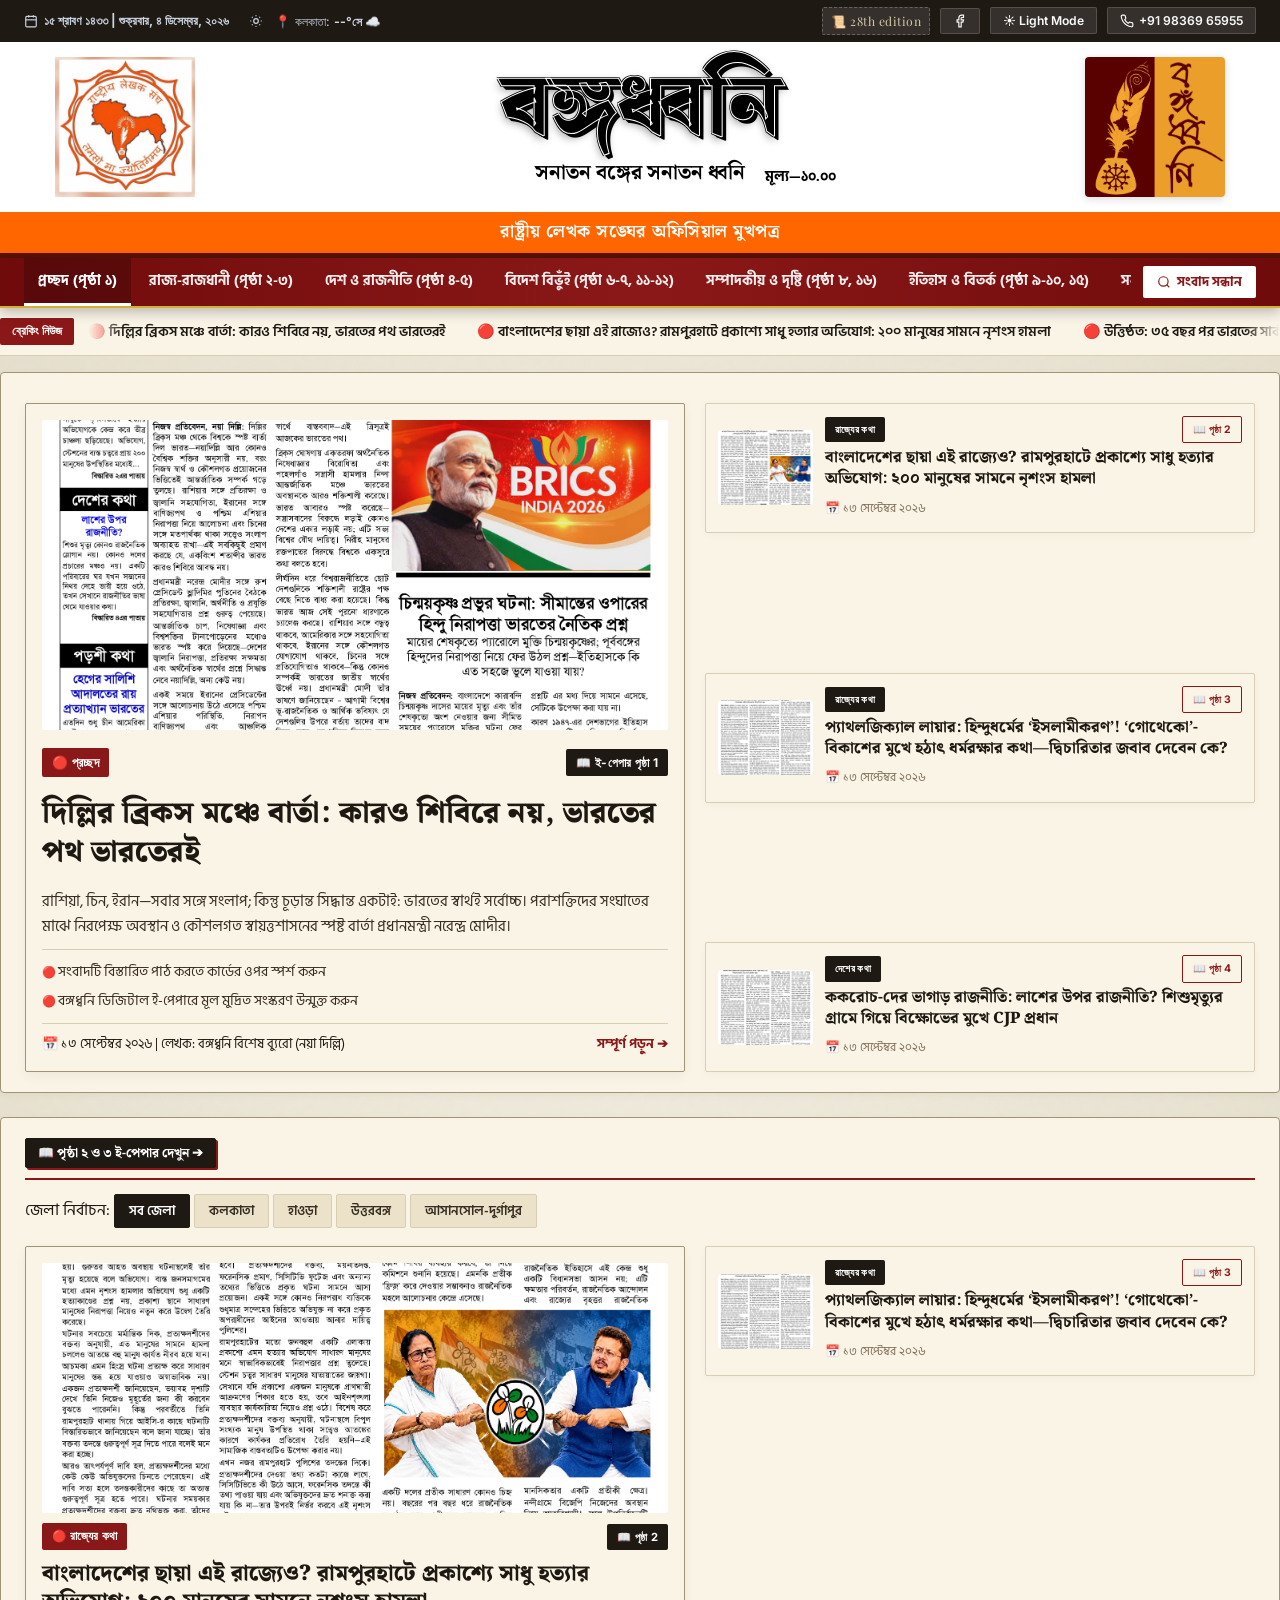
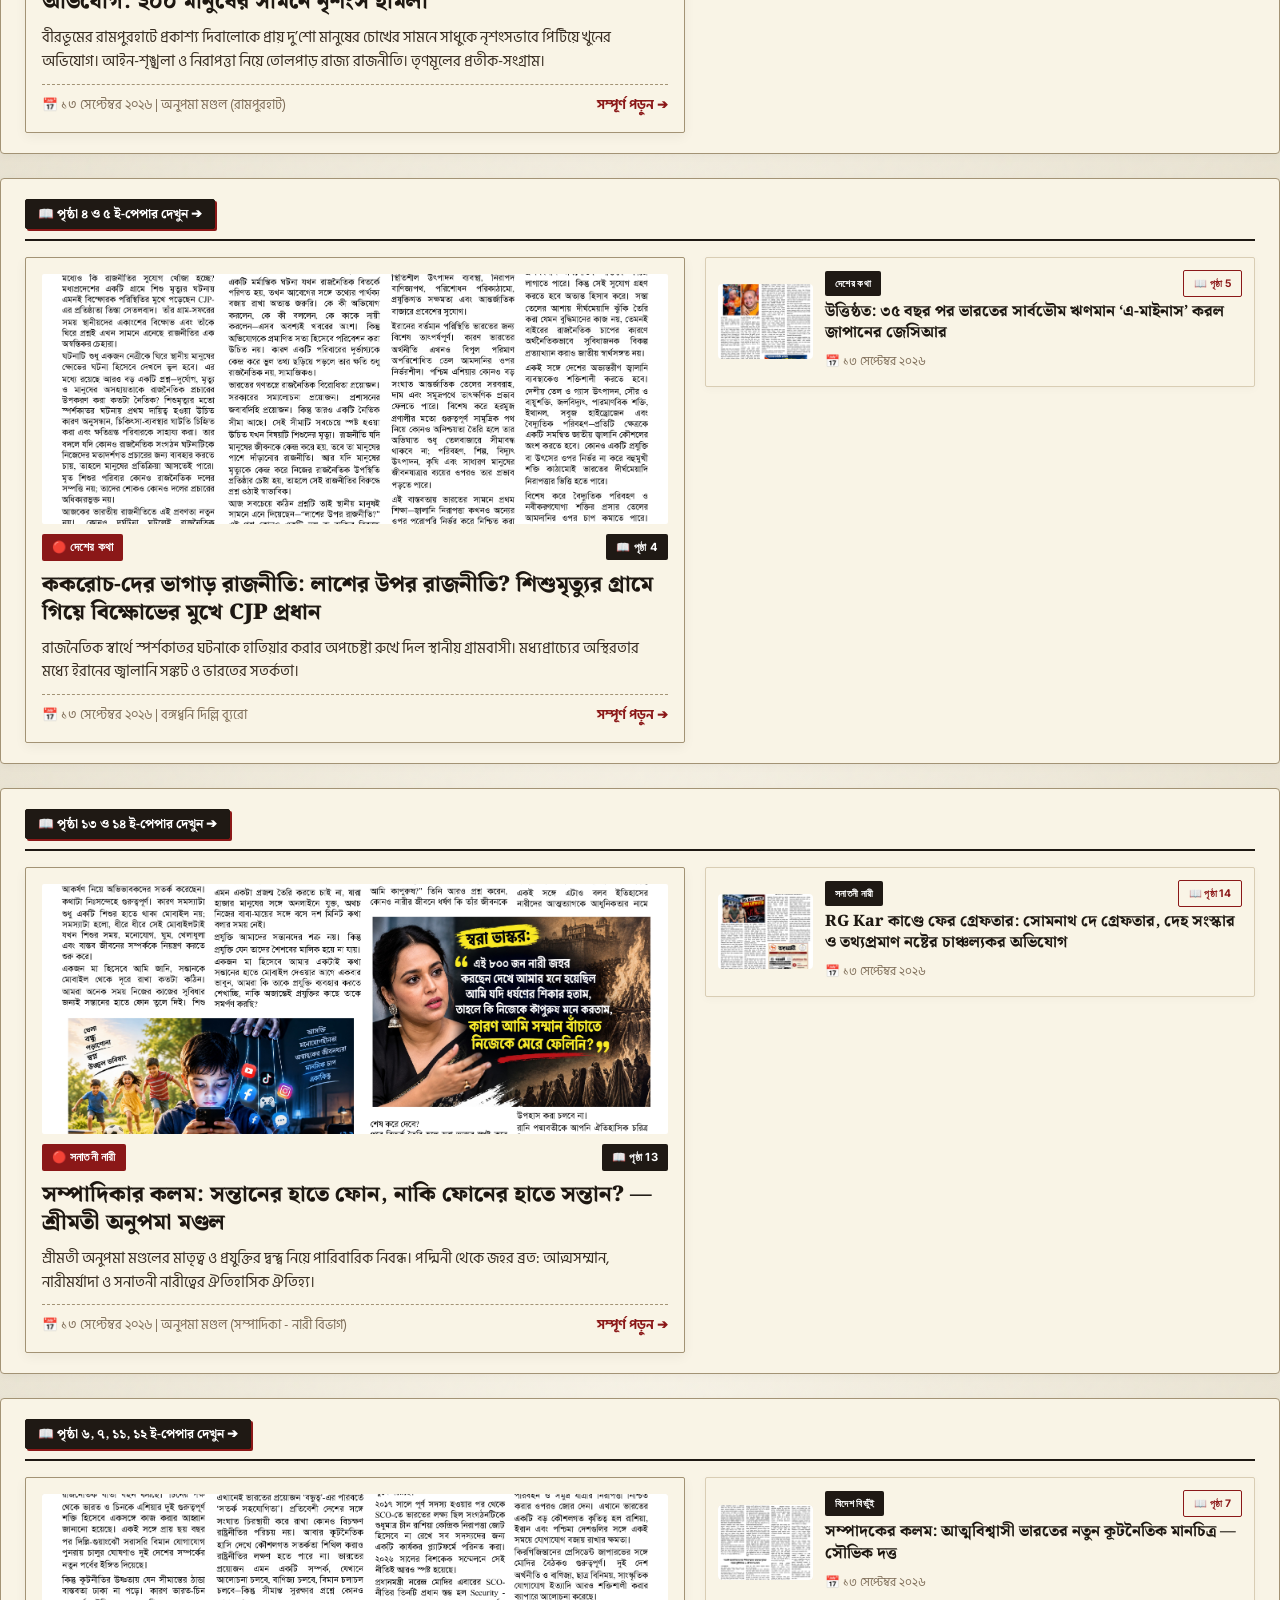
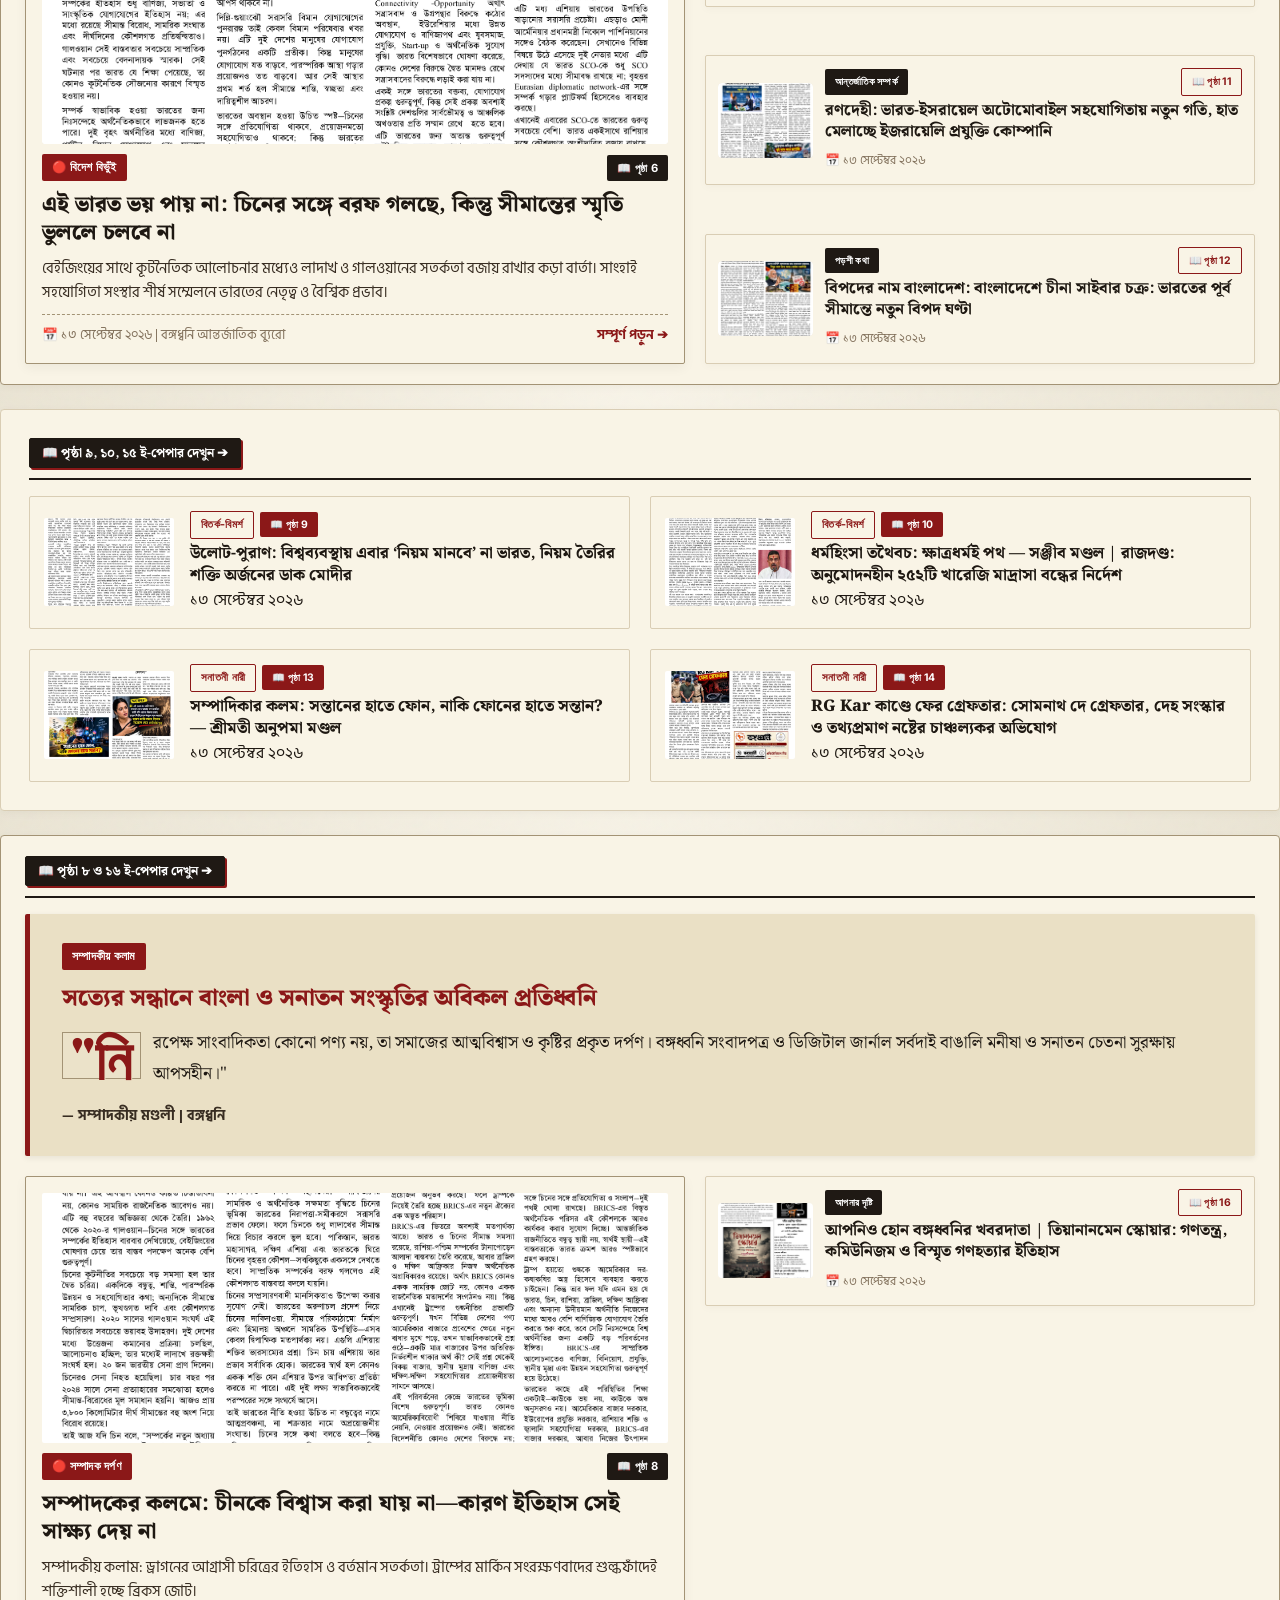
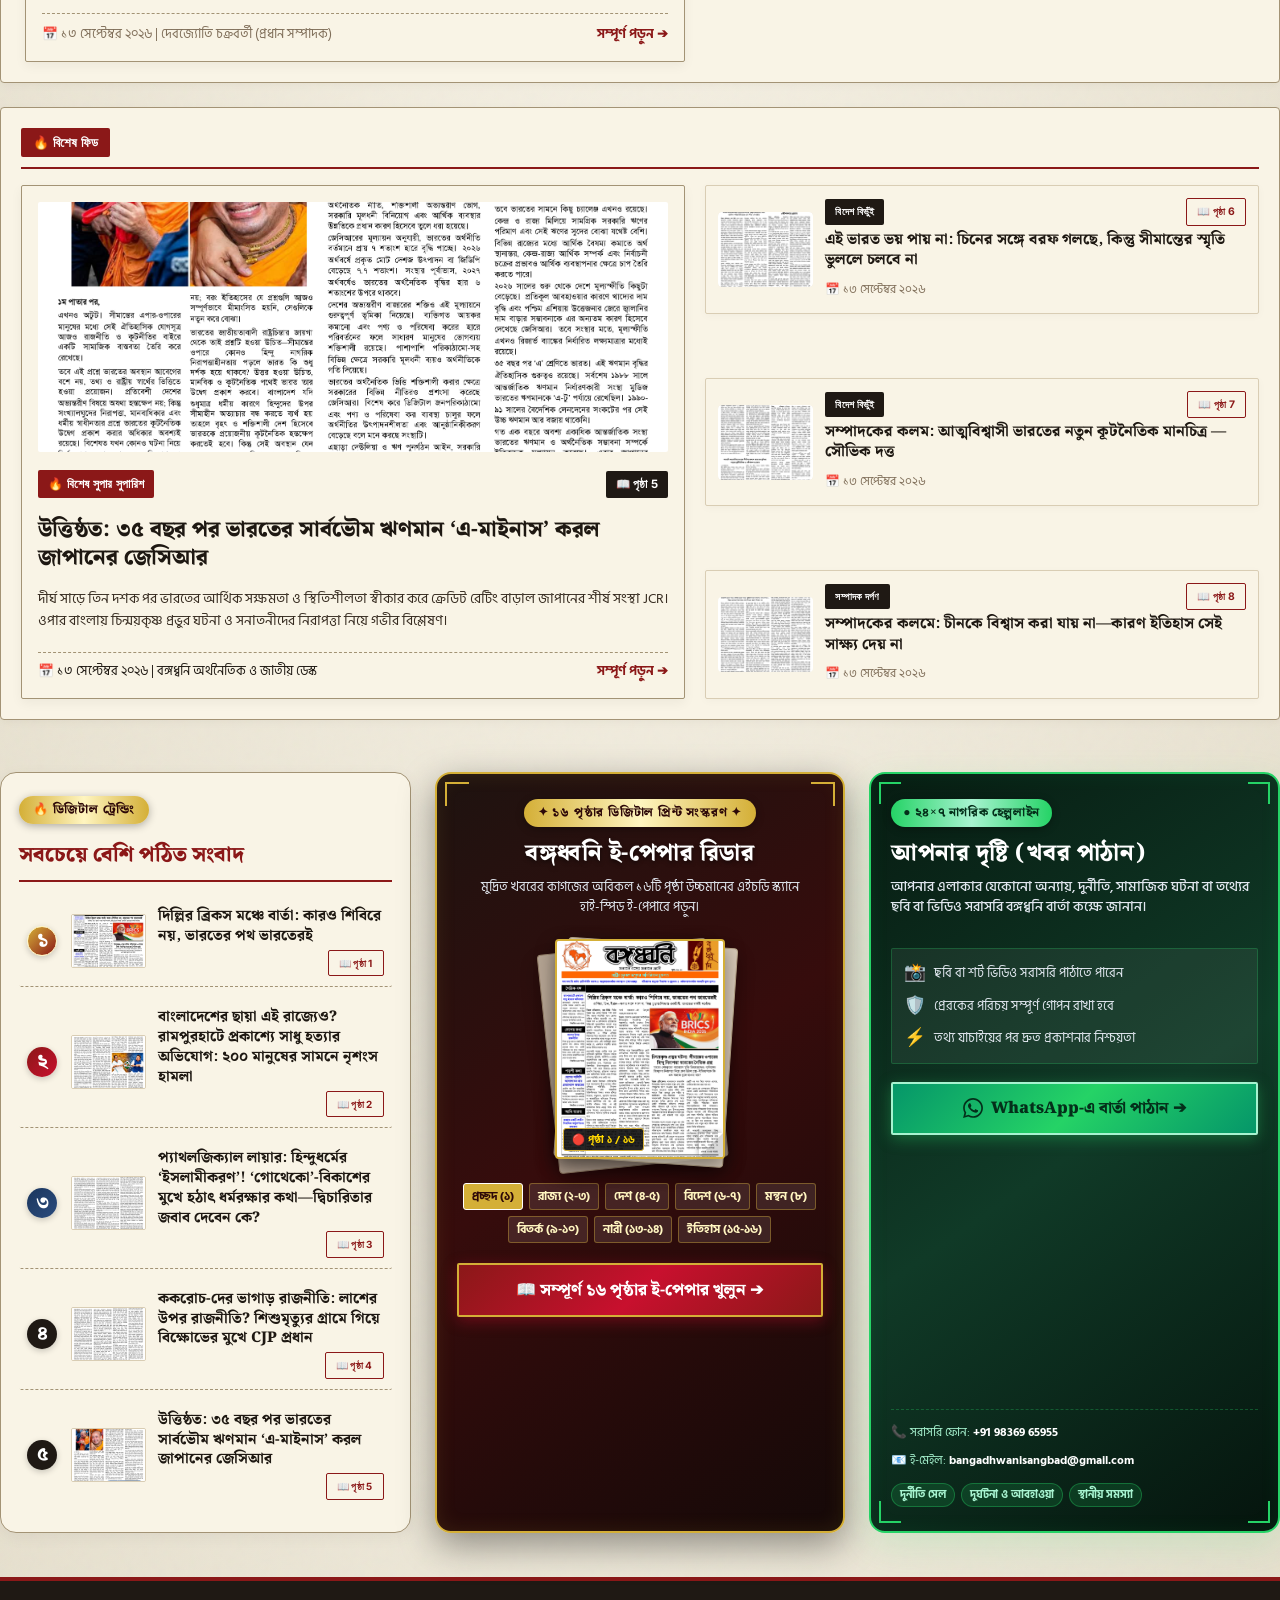
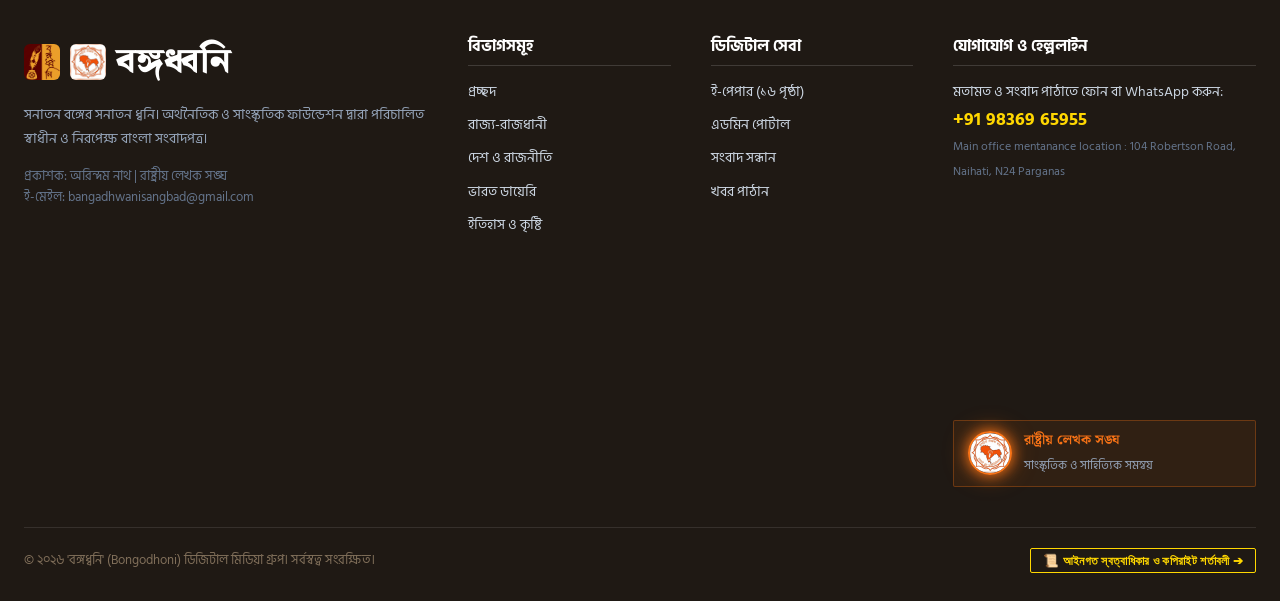
<file: index.html>
<!DOCTYPE html>
<html lang="bn">
<head>
  <meta charset="UTF-8">
  <meta name="viewport" content="width=device-width, initial-scale=1.0">
  <title>বঙ্গধ্বনি | সনাতন বঙ্গের সনাতন ধ্বনি — ভিন্টেজ ও ঐতিহ্যবাহী ডিজিটাল সংবাদপত্র</title>
  <meta name="description" content="বঙ্গধ্বনি — বাংলা ভাষায় নিরপেক্ষ, বস্তুনিষ্ঠ ও ঐতিহ্যবাহী খবরের প্রিমিয়াম ডিজিটাল মিডিয়া প্ল্যাটফর্ম ও ই-পেপার।">
  <link rel="preconnect" href="https://fonts.googleapis.com">
  <link rel="preconnect" href="https://fonts.gstatic.com" crossorigin>
  <link href="https://fonts.googleapis.com/css2?family=Cinzel:wght@500;700;900&family=IM+Fell+English:ital@0;1&family=Playfair+Display:ital,wght@0,600;0,800;0,900;1,600&family=Noto+Serif+Bengali:wght@400;600;700;800;900&family=Hind+Siliguri:wght@400;500;600;700&family=Inter:wght@400;500;600;700&display=swap" rel="stylesheet">
  <link rel="stylesheet" href="styles.css">
  <link rel="icon" type="image/png" href="logo1.png">
</head>
<body>

  <!-- TOP UTILITY BAR — Newspaper Strip -->
  <div class="top-bar">
    <div class="container top-bar-content">
      <div class="date-weather-info">
        <div class="date-item">
          <svg width="14" height="14" viewBox="0 0 24 24" fill="none" stroke="currentColor" stroke-width="2"><rect x="3" y="4" width="18" height="18" rx="2" ry="2"></rect><line x1="16" y1="2" x2="16" y2="6"></line><line x1="8" y1="2" x2="8" y2="6"></line><line x1="3" y1="10" x2="21" y2="10"></line></svg>
          <span id="bengali-date-str">১৫ শ্রাবণ ১৪৩২ | বৃহস্পতিবার, ৩০ জুলাই ২০২৬</span>
        </div>
        <div class="weather-item">
          <svg width="14" height="14" viewBox="0 0 24 24" fill="none" stroke="currentColor" stroke-width="2"><path d="M12 2v2M12 20v2M4.93 4.93l1.41 1.41M17.66 17.66l1.41 1.41M2 12h2M20 12h2M6.34 17.66l-1.41 1.41M19.07 4.93l-1.41 1.41"></path><circle cx="12" cy="12" r="4"></circle></svg>
          <button class="btn-location-trigger" onclick="requestUserLocation()" title="আপনার লাইভ লোকেশন ও আবহাওয়া আপডেট করুন">
            <span id="top-bar-weather-text">📍 কলকাতা: ৩১°সে ⛅</span>
          </button>
        </div>
      </div>

      <div class="top-bar-actions">
        <span class="vintage-header-tag">📜 28th edition</span>
        <button class="btn-icon" onclick="window.open('https://www.facebook.com/profile.php?id=61584018340659&mibextid=ZbWKwL', '_blank')" title="Facebook">
          <svg width="14" height="14" viewBox="0 0 24 24" fill="none" stroke="currentColor" stroke-width="2"><path d="M18 2h-3a5 5 0 0 0-5 5v3H7v4h3v8h4v-8h3l1-4h-4V7a1 1 0 0 1 1-1h3z"></path></svg>
        </button>
        <button class="btn-icon" id="theme-toggle-btn" onclick="toggleTheme()" title="থিম পরিবর্তন">☀️ Light Mode</button>
        <button class="btn-icon" onclick="openWhatsAppTip()" title="হোয়াটসঅ্যাপ হেল্পলাইন">
          <svg width="14" height="14" viewBox="0 0 24 24" fill="none" stroke="currentColor" stroke-width="2"><path d="M22 16.92v3a2 2 0 0 1-2.18 2 19.79 19.79 0 0 1-8.63-3.07 19.5 19.5 0 0 1-6-6 19.79 19.79 0 0 1-3.07-8.67A2 2 0 0 1 4.11 2h3a2 2 0 0 1 2 1.72 12.84 12.84 0 0 0 .7 2.81 2 2 0 0 1-.45 2.11L8.09 9.91a16 16 0 0 0 6 6l1.27-1.27a2 2 0 0 1 2.11-.45 12.84 12.84 0 0 0 2.81.7A2 2 0 0 1 22 16.92z"></path></svg>
          +91 98369 65955
        </button>
      </div>
    </div>
  </div>

  <!-- NEW VINTAGE BANNER -->
  <header class="brand-header new-banner-header">
    <div class="new-banner-container">
      <div class="new-banner-grid">
        
        <!-- Left Logo -->
        <div class="banner-logo-left">
          <img src="sangh_logo.png" alt="রাষ্ট্রীয় লেখক সঙ্ঘ" onerror="this.style.display='none'">
        </div>
        
        <!-- Center Title -->
        <div class="banner-center-title">
          <a href="index.html" style="text-decoration: none;">
            <h1 class="banner-h1 notranslate" translate="no">বঙ্গধ্বনি</h1>
          </a>
          <div class="banner-subtitle-wrap">
            <span style="flex: 1;"></span>
            <span class="banner-subtitle">সনাতন বঙ্গের সনাতন ধ্বনি</span>
            <span class="banner-price">মূল্য—১০.০০</span>
          </div>
        </div>

        <!-- Right Logo Box -->
        <div class="banner-logo-right">
          <img src="logo1.png" alt="লোগো" class="right-logo-img" style="border-radius: 4px; box-shadow: 0 2px 8px rgba(0,0,0,0.15);">
        </div>
        
      </div>
    </div>
    
    <!-- Bottom Orange Bar -->
    <div class="banner-bottom-bar">
      <span>রাষ্ট্রীয় লেখক সঙ্ঘের অফিসিয়াল মুখপত্র</span>
    </div>
  </header>

  <!-- TOP NAVIGATION BAR (DEEP CRIMSON RED BANNER) -->
  <nav class="main-nav">
    <div class="container nav-container">
      <div class="nav-links">
        <a href="/" class="nav-link active" onclick="handleCategoryNav('all', this); return false;">প্রচ্ছদ (পৃষ্ঠা ১)</a>
        <a href="/rajya" class="nav-link" onclick="handleCategoryNav('rajya', this); return false;">রাজ্য-রাজধানী (পৃষ্ঠা ২-৩)</a>
        <a href="/desh" class="nav-link" onclick="handleCategoryNav('desh', this); return false;">দেশ ও রাজনীতি (পৃষ্ঠা ৪-৫)</a>
        <a href="/neighbour" class="nav-link" onclick="handleCategoryNav('neighbour', this); return false;">বিদেশ বিভুঁই (পৃষ্ঠা ৬-৭, ১১-১২)</a>
        <a href="/opinion" class="nav-link" onclick="handleCategoryNav('opinion', this); return false;">সম্পাদকীয় ও দৃষ্টি (পৃষ্ঠা ৮, ১৬)</a>
        <a href="/history" class="nav-link" onclick="handleCategoryNav('history', this); return false;">ইতিহাস ও বিতর্ক (পৃষ্ঠা ৯-১০, ১৫)</a>
        <a href="/bharat" class="nav-link" onclick="handleCategoryNav('bharat', this); return false;">সনাতনী নারী (পৃষ্ঠা ১৩-১৪)</a>
        <a href="#" class="nav-link" onclick="openEPaperModal(1); return false;" style="color: #FFD700; font-weight:900;">📰 ই-পেপার (১৬ পৃষ্ঠা)</a>
      </div>

      <div class="nav-right-tools">
        <button class="btn-nav-action" onclick="openSearchModal()">
          <svg width="14" height="14" viewBox="0 0 24 24" fill="none" stroke="currentColor" stroke-width="2"><circle cx="11" cy="11" r="8"></circle><line x1="21" y1="21" x2="16.65" y2="16.65"></line></svg>
          সংবাদ সন্ধান
        </button>
      </div>
    </div>
  </nav>

  <!-- BREAKING NEWS TICKER -->
  <div class="ticker-wrapper container">
    <div class="ticker-label">
      ব্রেকিং নিউজ
    </div>
    <div class="ticker-marquee">
      <div class="ticker-items">
        <span class="ticker-item" onclick="openArticleModal('art-101')">🔴 দিল্লির ব্রিকস মঞ্চে বার্তা: কারও শিবিরে নয়, ভারতের পথ ভারতেরই</span>
        <span class="ticker-item" onclick="openArticleModal('art-102')">🔴 বাংলাদেশের ছায়া এই রাজ্যেও? রামপুরহাটে প্রকাশ্যে সাধু হত্যার অভিযোগ: ২০০ মানুষের সামনে নৃশংস হামলা</span>
        <span class="ticker-item" onclick="openArticleModal('art-105')">🔴 উত্তিষ্ঠত: ৩৫ বছর পর ভারতের সার্বভৌম ঋণমান ‘এ-মাইনাস’ করল জাপানের জেসিআর</span>
        <span class="ticker-item" onclick="openArticleModal('art-106')">🔴 এই ভারত ভয় পায় না: চিনের সঙ্গে বরফ গলছে, কিন্তু সীমান্তের স্মৃতি ভুললে চলবে না</span>
      </div>
    </div>
  </div>

  <!-- MAIN NEWSPAPER CONTENT LAYOUT -->
  <main class="container main-content-layout">

    <!-- BREADCRUMB INDICATOR (ANANDABAZAR PATRIKA RUTE) -->
    <div id="section-breadcrumb-bar" style="display:none; text-align:center; padding: 20px 0; margin-bottom: 20px; border-bottom: 1px solid var(--border-light);">
      <div style="font-size:0.85rem; color:var(--crimson); font-family:sans-serif; margin-bottom: 15px;">
        <span style="color:#666;">Bongodhoni / </span><span id="breadcrumb-active-name" style="color:var(--text-1);">রাজ্য-রাজধানী</span>
      </div>
      <h1 id="dynamic-section-title" style="font-family:var(--font-serif); font-size: 2.8rem; font-weight: 900; color:var(--crimson); margin:0;">রাজ্য-রাজধানী</h1>
    </div>

    <!-- 1. HERO LEAD STORY SECTION (প্রচ্ছদ) -->
    <section id="section-prochhod" class="category-section-block reveal">
      <div id="hero-news-container" class="anandabazar-section-grid" style="display: grid;">
        <div class="anandabazar-lead-card" onclick="openArticleModal('art-101')" style="background:var(--bg-card); cursor:pointer;">
          <div class="anandabazar-lead-thumb" style="height:310px;">
            <img src="epaper_pages/Bongodhwani 13-09-26-digital version_page-0001.jpg" alt="দিল্লির ব্রিকস মঞ্চে বার্তা" loading="lazy" />
          </div>
          <div style="display:flex; justify-content:space-between; align-items:center; margin-top:8px;">
            <span class="badge badge-crimson" style="font-size:0.8rem;">🔴 প্রচ্ছদ ও প্রধান খবর</span>
            <span class="badge badge-navy" style="font-size:0.75rem; cursor:pointer;" onclick="event.stopPropagation(); openEPaperModal(1);">📖 প্রচ্ছদ পৃষ্ঠা ১</span>
          </div>
          <h1 style="font-family:var(--font-serif); font-size:1.85rem; font-weight:900; line-height:1.3; color:var(--text-1); margin:8px 0;">দিল্লির ব্রিকস মঞ্চে বার্তা: কারও শিবিরে নয়, ভারতের পথ ভারতেরই</h1>
          <p style="font-size:0.96rem; color:var(--text-2); line-height:1.6;">রাশিয়া, চিন, ইরান—সবার সঙ্গে সংলাপ; কিন্তু চূড়ান্ত সিদ্ধান্ত একটাই: ভারতের স্বার্থই সর্বোচ্চ। নিরপেক্ষ অবস্থান ও কৌশলগত স্বায়ত্তশাসনের স্পষ্ট বার্তা প্রধানমন্ত্রী মোদীর।</p>
          <ul class="hero-bullets">
            <li>পরাশক্তির শিবিরে না জড়িয়ে জাতীয় স্বার্থকে অগ্রাধিকার দিয়ে নিজস্ব পথে চলার সংকল্প</li>
            <li>চিন্ময়কৃষ্ণ প্রভুর ঘটনা: সীমান্তের ওপারের হিন্দু নিরাপত্তা ভারতের নৈতিক প্রশ্ন</li>
          </ul>
          <div style="margin-top:auto; padding-top:10px; border-top:1px solid var(--border); display:flex; justify-content:space-between; align-items:center; font-size:0.82rem;">
            <span>📅 ১৩ সেপ্টেম্বর ২০২৬ | লেখক: বঙ্গধ্বনি বিশেষ প্রতিনিধি</span>
            <span style="color:var(--crimson); font-weight:bold;">সম্পূর্ণ পড়ুন ➔</span>
          </div>
        </div>
        <div class="anandabazar-side-stack">
          <div class="anandabazar-side-item" onclick="openArticleModal('art-102')" style="cursor:pointer;">
            <div class="anandabazar-side-thumb"><img src="epaper_pages/Bongodhwani 13-09-26-digital version_page-0002.jpg" alt="সংবাদ" loading="lazy" /></div>
            <div style="flex-grow:1;">
              <div style="display:flex; justify-content:space-between; align-items:center; margin-bottom:4px;">
                <span class="badge badge-navy" style="font-size:0.65rem;">রাজ্যের কথা</span>
                <span class="badge badge-outline" style="font-size:0.65rem; border-color:#8B1818; color:#8B1818;" onclick="event.stopPropagation(); openEPaperModal(2);">📖 পৃষ্ঠা ২</span>
              </div>
              <h4 style="font-family:var(--font-serif); font-size:0.98rem; font-weight:800; color:var(--text-1); line-height:1.35; margin-bottom:4px;">বাংলাদেশের ছায়া এই রাজ্যেও? রামপুরহাটে প্রকাশ্যে সাধু হত্যার অভিযোগ: ২০০ মানুষের সামনে নৃশংস হামলা</h4>
              <span style="font-size:0.75rem; color:var(--text-muted);">📅 ১৩ সেপ্টেম্বর ২০২৬</span>
            </div>
          </div>
          <div class="anandabazar-side-item" onclick="openArticleModal('art-103')" style="cursor:pointer;">
            <div class="anandabazar-side-thumb"><img src="epaper_pages/Bongodhwani 13-09-26-digital version_page-0003.jpg" alt="সংবাদ" loading="lazy" /></div>
            <div style="flex-grow:1;">
              <div style="display:flex; justify-content:space-between; align-items:center; margin-bottom:4px;">
                <span class="badge badge-navy" style="font-size:0.65rem;">রাজ্যের কথা</span>
                <span class="badge badge-outline" style="font-size:0.65rem; border-color:#8B1818; color:#8B1818;" onclick="event.stopPropagation(); openEPaperModal(3);">📖 পৃষ্ঠা ৩</span>
              </div>
              <h4 style="font-family:var(--font-serif); font-size:0.98rem; font-weight:800; color:var(--text-1); line-height:1.35; margin-bottom:4px;">প্যাথলজিক্যাল লায়ার: হিন্দুধর্মের ‘ইসলামীকরণ’! ‘গোথেকো’-বিকাশের মুখে হঠাৎ ধর্মরক্ষার কথা</h4>
              <span style="font-size:0.75rem; color:var(--text-muted);">📅 ১৩ সেপ্টেম্বর ২০২৬</span>
            </div>
          </div>
          <div class="anandabazar-side-item" onclick="openArticleModal('art-104')" style="cursor:pointer;">
            <div class="anandabazar-side-thumb"><img src="epaper_pages/Bongodhwani 13-09-26-digital version_page-0004.jpg" alt="সংবাদ" loading="lazy" /></div>
            <div style="flex-grow:1;">
              <div style="display:flex; justify-content:space-between; align-items:center; margin-bottom:4px;">
                <span class="badge badge-navy" style="font-size:0.65rem;">দেশের কথা</span>
                <span class="badge badge-outline" style="font-size:0.65rem; border-color:#8B1818; color:#8B1818;" onclick="event.stopPropagation(); openEPaperModal(4);">📖 পৃষ্ঠা ৪</span>
              </div>
              <h4 style="font-family:var(--font-serif); font-size:0.98rem; font-weight:800; color:var(--text-1); line-height:1.35; margin-bottom:4px;">ককরোচ-দের ভাগাড় রাজনীতি: লাশের উপর রাজনীতি? শিশুমৃত্যুর গ্রামে গিয়ে বিক্ষোভের মুখে CJP প্রধান</h4>
              <span style="font-size:0.75rem; color:var(--text-muted);">📅 ১৩ সেপ্টেম্বর ২০২৬</span>
            </div>
          </div>
        </div>
      </div>
    </section>

    <!-- 2. STATE & CAPITAL SECTION (রাজ্য-রাজধানী - Kolkata & West Bengal) -->
    <section id="section-rajya" class="category-section-block reveal">
      <div class="section-header" style="display:flex; justify-content:space-between; align-items:center; flex-wrap:wrap; gap:12px; margin-bottom:14px; border-bottom:2px solid var(--crimson); padding-bottom:10px;">
        <div>
          <span style="font-size:0.75rem; color:var(--crimson); font-weight:bold; text-transform:uppercase; letter-spacing:1px; display:block;">পশ্চিমবঙ্গ ও রাজ্য সংবাদ</span>
          <h2 class="section-title" style="margin:0; font-size:1.6rem; color:var(--crimson);">রাজ্য-রাজধানী</h2>
        </div>
        <button class="epaper-btn-header vintage-btn" onclick="openEPaperModal(2)" style="font-size:0.8rem; padding:4px 12px;">
          📖 পৃষ্ঠা ২ ও ৩ ই-পেপার দেখুন ➔
        </button>
      </div>

      <!-- DISTRICT NEWS SELECTOR PILLS -->
      <div class="district-pills-bar" style="margin-bottom:18px;">
        <span class="district-label">জেলা নির্বাচন:</span>
        <button class="district-btn active" onclick="filterDistrict('all', this)">সব জেলা</button>
        <button class="district-btn" onclick="filterDistrict('kolkata', this)">কলকাতা</button>
        <button class="district-btn" onclick="filterDistrict('howrah', this)">হাওড়া</button>
        <button class="district-btn" onclick="filterDistrict('siliguri', this)">উত্তরবঙ্গ</button>
        <button class="district-btn" onclick="filterDistrict('asansol', this)">আসানসোল-দুর্গাপুর</button>
      </div>

      <div class="anandabazar-section-grid" id="grid-rajya-container" style="display: grid;">
        <div class="anandabazar-lead-card" onclick="openArticleModal('art-102')" style="background:var(--bg-card); cursor:pointer;">
          <div class="anandabazar-lead-thumb" style="height:250px;"><img src="epaper_pages/Bongodhwani 13-09-26-digital version_page-0002.jpg" alt="সংবাদ" loading="lazy" /></div>
          <div style="display:flex; justify-content:space-between; align-items:center; margin-top:8px;">
            <span class="badge badge-crimson" style="font-size:0.75rem;">🔴 রাজ্যের কথা</span>
            <span class="badge badge-navy" style="font-size:0.72rem; cursor:pointer;" onclick="event.stopPropagation(); openEPaperModal(2);">📖 পৃষ্ঠা ২</span>
          </div>
          <h3 style="font-family:var(--font-serif); font-size:1.35rem; font-weight:900; line-height:1.3; color:var(--text-1); margin:8px 0 6px 0;">বাংলাদেশের ছায়া এই রাজ্যেও? রামপুরহাটে প্রকাশ্যে সাধু হত্যার অভিযোগ: ২০০ মানুষের সামনে নৃশংস হামলা</h3>
          <p style="font-size:0.9rem; color:var(--text-2); line-height:1.5; margin-bottom:10px;">বীরভূমের রামপুরহাটে প্রকাশ্য দিবালোকে প্রায় দু’শো মানুষের সামনে সাধুকে পিটিয়ে খুনের অভিযোগ। আইন-শৃঙ্খলা ও নিরাপত্তা নিয়ে তোলপাড় রাজ্য রাজনীতি। তৃণমূলের প্রতীক-সংগ্রাম।</p>
          <div style="margin-top:auto; padding-top:8px; border-top:1px dashed var(--border-strong); display:flex; justify-content:space-between; align-items:center; font-size:0.8rem;">
            <span>📅 ১৩ সেপ্টেম্বর ২০২৬ | অনুপমা মণ্ডল</span>
            <span style="color:var(--crimson); font-weight:bold;">সম্পূর্ণ পড়ুন ➔</span>
          </div>
        </div>
        <div class="anandabazar-side-stack">
          <div class="anandabazar-side-item" onclick="openArticleModal('art-103')" style="cursor:pointer;">
            <div class="anandabazar-side-thumb"><img src="epaper_pages/Bongodhwani 13-09-26-digital version_page-0003.jpg" alt="সংবাদ" loading="lazy" /></div>
            <div style="flex-grow: 1;">
              <div style="display:flex; justify-content:space-between; align-items:center; margin-bottom:4px;">
                <span class="badge badge-navy" style="font-size:0.65rem;">রাজ্যের কথা</span>
                <span class="badge badge-outline" style="font-size:0.65rem; border-color:#8B1818; color:#8B1818;" onclick="event.stopPropagation(); openEPaperModal(3);">📖 পৃষ্ঠা ৩</span>
              </div>
              <h4 style="font-family:var(--font-serif); font-size:0.95rem; font-weight:800; color:var(--text-1); line-height:1.35; margin-bottom:4px;">প্যাথলজিক্যাল লায়ার: হিন্দুধর্মের ‘ইসলামীকরণ’! ‘গোথেকো’-বিকাশের মুখে হঠাৎ ধর্মরক্ষার কথা—দ্বিচারিতার জবাব দেবেন কে?</h4>
              <span style="font-size:0.74rem; color:var(--text-muted);">📅 ১৩ সেপ্টেম্বর ২০২৬</span>
            </div>
          </div>
          <div class="anandabazar-side-item" onclick="openArticleModal('art-116')" style="cursor:pointer;">
            <div class="anandabazar-side-thumb"><img src="epaper_pages/Bongodhwani 13-09-26-digital version_page-0016.jpg" alt="সংবাদ" loading="lazy" /></div>
            <div style="flex-grow: 1;">
              <div style="display:flex; justify-content:space-between; align-items:center; margin-bottom:4px;">
                <span class="badge badge-navy" style="font-size:0.65rem;">আপনার দৃষ্টি</span>
                <span class="badge badge-outline" style="font-size:0.65rem; border-color:#8B1818; color:#8B1818;" onclick="event.stopPropagation(); openEPaperModal(16);">📖 পৃষ্ঠা ১৬</span>
              </div>
              <h4 style="font-family:var(--font-serif); font-size:0.95rem; font-weight:800; color:var(--text-1); line-height:1.35; margin-bottom:4px;">আপনিও হোন বঙ্গধ্বনির খবরদাতা | তিয়ানানমেন স্কোয়ার: গণতন্ত্র, কমিউনিজম ও বিস্মৃত গণহত্যার ইতিহাস</h4>
              <span style="font-size:0.74rem; color:var(--text-muted);">📅 ১৩ সেপ্টেম্বর ২০২৬</span>
            </div>
          </div>
          <div class="anandabazar-side-item" onclick="openArticleModal('art-101')" style="cursor:pointer;">
            <div class="anandabazar-side-thumb"><img src="epaper_pages/Bongodhwani 13-09-26-digital version_page-0001.jpg" alt="সংবাদ" loading="lazy" /></div>
            <div style="flex-grow: 1;">
              <div style="display:flex; justify-content:space-between; align-items:center; margin-bottom:4px;">
                <span class="badge badge-navy" style="font-size:0.65rem;">কলকাতা</span>
                <span class="badge badge-outline" style="font-size:0.65rem; border-color:#8B1818; color:#8B1818;" onclick="event.stopPropagation(); openEPaperModal(1);">📖 পৃষ্ঠা ১</span>
              </div>
              <h4 style="font-family:var(--font-serif); font-size:0.95rem; font-weight:800; color:var(--text-1); line-height:1.35; margin-bottom:4px;">দিল্লির ব্রিকস মঞ্চে বার্তা: কারও শিবিরে নয়, ভারতের পথ ভারতেরই</h4>
              <span style="font-size:0.74rem; color:var(--text-muted);">📅 ১৩ সেপ্টেম্বর ২০২৬</span>
            </div>
          </div>
        </div>
      </div>
    </section>

    <!-- 3. NATIONAL & POLITICS SECTION (দেশ ও রাজনীতি) -->
    <section id="section-desh" class="category-section-block reveal">
      <div class="section-header" style="display:flex; justify-content:space-between; align-items:center; flex-wrap:wrap; gap:12px; margin-bottom:16px; border-bottom:2px solid var(--navy); padding-bottom:10px;">
        <div>
          <span style="font-size:0.75rem; color:var(--crimson); font-weight:bold; text-transform:uppercase; letter-spacing:1px; display:block;">জাতীয় সুরক্ষা ও দেশ বার্তা</span>
          <h2 class="section-title" style="margin:0; font-size:1.6rem;">দেশ ও রাজনীতি</h2>
        </div>
        <button class="epaper-btn-header vintage-btn" onclick="openEPaperModal(4)" style="font-size:0.8rem; padding:4px 12px;">
          📖 পৃষ্ঠা ৪ ও ৫ ই-পেপার দেখুন ➔
        </button>
      </div>
      <div class="anandabazar-section-grid" id="grid-desh-container" style="display: grid;">
        <div class="anandabazar-lead-card" onclick="openArticleModal('art-104')" style="background:var(--bg-card); cursor:pointer;">
          <div class="anandabazar-lead-thumb" style="height:250px;"><img src="epaper_pages/Bongodhwani 13-09-26-digital version_page-0004.jpg" alt="সংবাদ" loading="lazy" /></div>
          <div style="display:flex; justify-content:space-between; align-items:center; margin-top:8px;">
            <span class="badge badge-crimson" style="font-size:0.75rem;">🔴 দেশের কথা</span>
            <span class="badge badge-navy" style="font-size:0.72rem; cursor:pointer;" onclick="event.stopPropagation(); openEPaperModal(4);">📖 পৃষ্ঠা ৪</span>
          </div>
          <h3 style="font-family:var(--font-serif); font-size:1.35rem; font-weight:900; line-height:1.3; color:var(--text-1); margin:8px 0 6px 0;">ককরোচ-দের ভাগাড় রাজনীতি: লাশের উপর রাজনীতি? শিশুমৃত্যুর গ্রামে গিয়ে বিক্ষোভের মুখে CJP প্রধান</h3>
          <p style="font-size:0.9rem; color:var(--text-2); line-height:1.5; margin-bottom:10px;">রাজনৈতিক স্বার্থে স্পর্শকাতর ঘটনাকে হাতিয়ার করার অপচেষ্টা প্রতিহত করল স্থানীয় গ্রামবাসী। মধ্যপ্রাচ্যের অস্থিরতার মধ্যে ভারতের জ্বালানি কূটনীতি।</p>
          <div style="margin-top:auto; padding-top:8px; border-top:1px dashed var(--border-strong); display:flex; justify-content:space-between; align-items:center; font-size:0.8rem;">
            <span>📅 ১৩ সেপ্টেম্বর ২০২৬ | দিল্লি ব্যুরো</span>
            <span style="color:var(--crimson); font-weight:bold;">সম্পূর্ণ পড়ুন ➔</span>
          </div>
        </div>
        <div class="anandabazar-side-stack">
          <div class="anandabazar-side-item" onclick="openArticleModal('art-105')" style="cursor:pointer;">
            <div class="anandabazar-side-thumb"><img src="epaper_pages/Bongodhwani 13-09-26-digital version_page-0005.jpg" alt="সংবাদ" loading="lazy" /></div>
            <div style="flex-grow: 1;">
              <div style="display:flex; justify-content:space-between; align-items:center; margin-bottom:4px;">
                <span class="badge badge-navy" style="font-size:0.65rem;">দেশের কথা</span>
                <span class="badge badge-outline" style="font-size:0.65rem; border-color:#8B1818; color:#8B1818;" onclick="event.stopPropagation(); openEPaperModal(5);">📖 পৃষ্ঠা ৫</span>
              </div>
              <h4 style="font-family:var(--font-serif); font-size:0.95rem; font-weight:800; color:var(--text-1); line-height:1.35; margin-bottom:4px;">উত্তিষ্ঠত: ৩৫ বছর পর ভারতের সার্বভৌম ঋণমান ‘এ-মাইনাস’ করল জাপানের জেসিআর</h4>
              <span style="font-size:0.74rem; color:var(--text-muted);">📅 ১৩ সেপ্টেম্বর ২০২৬</span>
            </div>
          </div>
          <div class="anandabazar-side-item" onclick="openArticleModal('art-108')" style="cursor:pointer;">
            <div class="anandabazar-side-thumb"><img src="epaper_pages/Bongodhwani 13-09-26-digital version_page-0008.jpg" alt="সংবাদ" loading="lazy" /></div>
            <div style="flex-grow: 1;">
              <div style="display:flex; justify-content:space-between; align-items:center; margin-bottom:4px;">
                <span class="badge badge-navy" style="font-size:0.65rem;">সম্পাদক দর্পণ</span>
                <span class="badge badge-outline" style="font-size:0.65rem; border-color:#8B1818; color:#8B1818;" onclick="event.stopPropagation(); openEPaperModal(8);">📖 পৃষ্ঠা ৮</span>
              </div>
              <h4 style="font-family:var(--font-serif); font-size:0.95rem; font-weight:800; color:var(--text-1); line-height:1.35; margin-bottom:4px;">সম্পাদকের কলমে: চীনকে বিশ্বাস করা যায় না—কারণ ইতিহাস সেই সাক্ষ্য দেয়না</h4>
              <span style="font-size:0.74rem; color:var(--text-muted);">📅 ১৩ সেপ্টেম্বর ২০২৬</span>
            </div>
          </div>
          <div class="anandabazar-side-item" onclick="openArticleModal('art-110')" style="cursor:pointer;">
            <div class="anandabazar-side-thumb"><img src="epaper_pages/Bongodhwani 13-09-26-digital version_page-0010.jpg" alt="সংবাদ" loading="lazy" /></div>
            <div style="flex-grow: 1;">
              <div style="display:flex; justify-content:space-between; align-items:center; margin-bottom:4px;">
                <span class="badge badge-navy" style="font-size:0.65rem;">বিতর্ক-বিমর্শ</span>
                <span class="badge badge-outline" style="font-size:0.65rem; border-color:#8B1818; color:#8B1818;" onclick="event.stopPropagation(); openEPaperModal(10);">📖 পৃষ্ঠা ১০</span>
              </div>
              <h4 style="font-family:var(--font-serif); font-size:0.95rem; font-weight:800; color:var(--text-1); line-height:1.35; margin-bottom:4px;">ধর্মহিংসা তথৈবচ: ক্ষাত্রধর্মই পথ — সঞ্জীব মণ্ডল | রাজদণ্ড: অনুমোদনহীন ২৫২টি খারেজি মাদ্রাসা বন্ধের নির্দেশ</h4>
              <span style="font-size:0.74rem; color:var(--text-muted);">📅 ১৩ সেপ্টেম্বর ২০২৬</span>
            </div>
          </div>
        </div>
      </div>
    </section>

    <!-- 4. BHARAT DIARY SECTION (সনাতনী নারী ও সমাজ) -->
    <section id="section-bharat" class="category-section-block reveal">
      <div class="section-header" style="display:flex; justify-content:space-between; align-items:center; flex-wrap:wrap; gap:12px; margin-bottom:16px; border-bottom:2px solid var(--navy); padding-bottom:10px;">
        <div>
          <span style="font-size:0.75rem; color:var(--crimson); font-weight:bold; text-transform:uppercase; letter-spacing:1px; display:block;">নারী শক্তি ও সনাতন সমাজ</span>
          <h2 class="section-title" style="margin:0; font-size:1.6rem;">সনাতনী নারী</h2>
        </div>
        <button class="epaper-btn-header vintage-btn" onclick="openEPaperModal(13)" style="font-size:0.8rem; padding:4px 12px;">
          📖 পৃষ্ঠা ১৩ ও ১৪ ই-পেপার দেখুন ➔
        </button>
      </div>
      <div class="anandabazar-section-grid" id="grid-bharat-container" style="display: grid;">
        <div class="anandabazar-lead-card" onclick="openArticleModal('art-113')" style="background:var(--bg-card); cursor:pointer;">
          <div class="anandabazar-lead-thumb" style="height:250px;"><img src="epaper_pages/Bongodhwani 13-09-26-digital version_page-0013.jpg" alt="সংবাদ" loading="lazy" /></div>
          <div style="display:flex; justify-content:space-between; align-items:center; margin-top:8px;">
            <span class="badge badge-crimson" style="font-size:0.75rem;">🔴 সনাতনী নারী</span>
            <span class="badge badge-navy" style="font-size:0.72rem; cursor:pointer;" onclick="event.stopPropagation(); openEPaperModal(13);">📖 পৃষ্ঠা ১৩</span>
          </div>
          <h3 style="font-family:var(--font-serif); font-size:1.35rem; font-weight:900; line-height:1.3; color:var(--text-1); margin:8px 0 6px 0;">সম্পাদিকার কলম: সন্তানের হাতে ফোন, নাকি ফোনের হাতে সন্তান? — শ্রীমতী অনুপমা মণ্ডল</h3>
          <p style="font-size:0.9rem; color:var(--text-2); line-height:1.5; margin-bottom:10px;">শ্রীমতী অনুপমা মণ্ডলের মাতৃত্ব ও প্রযুক্তির দ্বন্দ্ব নিয়ে পারিবারিক নিবন্ধ। পদ্মিনী থেকে জহর ব্রত: আত্মসম্মান, নারীমর্যাদা ও সনাতনী নারীত্বের ঐতিহাসিক ঐতিহ্য।</p>
          <div style="margin-top:auto; padding-top:8px; border-top:1px dashed var(--border-strong); display:flex; justify-content:space-between; align-items:center; font-size:0.8rem;">
            <span>📅 ১৩ সেপ্টেম্বর ২০২৬ | অনুপমা মণ্ডল</span>
            <span style="color:var(--crimson); font-weight:bold;">সম্পূর্ণ পড়ুন ➔</span>
          </div>
        </div>
        <div class="anandabazar-side-stack">
          <div class="anandabazar-side-item" onclick="openArticleModal('art-114')" style="cursor:pointer;">
            <div class="anandabazar-side-thumb"><img src="epaper_pages/Bongodhwani 13-09-26-digital version_page-0014.jpg" alt="সংবাদ" loading="lazy" /></div>
            <div style="flex-grow: 1;">
              <div style="display:flex; justify-content:space-between; align-items:center; margin-bottom:4px;">
                <span class="badge badge-navy" style="font-size:0.65rem;">সনাতনী নারী</span>
                <span class="badge badge-outline" style="font-size:0.65rem; border-color:#8B1818; color:#8B1818;" onclick="event.stopPropagation(); openEPaperModal(14);">📖 পৃষ্ঠা ১৪</span>
              </div>
              <h4 style="font-family:var(--font-serif); font-size:0.95rem; font-weight:800; color:var(--text-1); line-height:1.35; margin-bottom:4px;">RG Kar কাণ্ডে ফের গ্রেফতার: সোমনাথ দে গ্রেফতার, দেহ সংস্কার ও তথ্যপ্রমাণ নষ্টের চাঞ্চল্যকর অভিযোগ</h4>
              <span style="font-size:0.74rem; color:var(--text-muted);">📅 ১৩ সেপ্টেম্বর ২০২৬</span>
            </div>
          </div>
        </div>
      </div>
    </section>

    <!-- 5. NEIGHBOURS SECTION (বিদেশ বিভুঁই ও পড়শী কথা) -->
    <section id="section-neighbour" class="category-section-block reveal">
      <div class="section-header" style="display:flex; justify-content:space-between; align-items:center; flex-wrap:wrap; gap:12px; margin-bottom:16px; border-bottom:2px solid var(--navy); padding-bottom:10px;">
        <div>
          <span style="font-size:0.75rem; color:var(--crimson); font-weight:bold; text-transform:uppercase; letter-spacing:1px; display:block;">ভূ-রাজনীতি ও আন্তর্জাতিক</span>
          <h2 class="section-title" style="margin:0; font-size:1.6rem;">বিদেশ বিভুঁই ও আন্তর্জাতিক</h2>
        </div>
        <button class="epaper-btn-header vintage-btn" onclick="openEPaperModal(6)" style="font-size:0.8rem; padding:4px 12px;">
          📖 পৃষ্ঠা ৬, ৭, ১১, ১২ ই-পেপার দেখুন ➔
        </button>
      </div>
      <div class="anandabazar-section-grid" id="grid-neighbour-container" style="display: grid;">
        <div class="anandabazar-lead-card" onclick="openArticleModal('art-106')" style="background:var(--bg-card); cursor:pointer;">
          <div class="anandabazar-lead-thumb" style="height:250px;"><img src="epaper_pages/Bongodhwani 13-09-26-digital version_page-0006.jpg" alt="সংবাদ" loading="lazy" /></div>
          <div style="display:flex; justify-content:space-between; align-items:center; margin-top:8px;">
            <span class="badge badge-crimson" style="font-size:0.75rem;">🔴 বিদেশ বিভুঁই</span>
            <span class="badge badge-navy" style="font-size:0.72rem; cursor:pointer;" onclick="event.stopPropagation(); openEPaperModal(6);">📖 পৃষ্ঠা ৬</span>
          </div>
          <h3 style="font-family:var(--font-serif); font-size:1.35rem; font-weight:900; line-height:1.3; color:var(--text-1); margin:8px 0 6px 0;">এই ভারত ভয় পায় না: চিনের সঙ্গে বরফ গলছে, কিন্তু সীমান্তের স্মৃতি ভুললে চলবে না</h3>
          <p style="font-size:0.9rem; color:var(--text-2); line-height:1.5; margin-bottom:10px;">বেইজিংয়ের সাথে কূটনৈতিক আলোচনার মধ্যেও লাদাখ ও গালওয়ানের সতর্কতা বজায় রাখার কড়া বার্তা। সাংহাই সহযোগিতা সংস্থার শীর্ষ সম্মেলনে ভারতের নেতৃত্ব।</p>
          <div style="margin-top:auto; padding-top:8px; border-top:1px dashed var(--border-strong); display:flex; justify-content:space-between; align-items:center; font-size:0.8rem;">
            <span>📅 ১৩ সেপ্টেম্বর ২০২৬ | আন্তর্জাতিক ব্যুরো</span>
            <span style="color:var(--crimson); font-weight:bold;">সম্পূর্ণ পড়ুন ➔</span>
          </div>
        </div>
        <div class="anandabazar-side-stack">
          <div class="anandabazar-side-item" onclick="openArticleModal('art-107')" style="cursor:pointer;">
            <div class="anandabazar-side-thumb"><img src="epaper_pages/Bongodhwani 13-09-26-digital version_page-0007.jpg" alt="সংবাদ" loading="lazy" /></div>
            <div style="flex-grow: 1;">
              <div style="display:flex; justify-content:space-between; align-items:center; margin-bottom:4px;">
                <span class="badge badge-navy" style="font-size:0.65rem;">বিদেশ বিভুঁই</span>
                <span class="badge badge-outline" style="font-size:0.65rem; border-color:#8B1818; color:#8B1818;" onclick="event.stopPropagation(); openEPaperModal(7);">📖 পৃষ্ঠা ৭</span>
              </div>
              <h4 style="font-family:var(--font-serif); font-size:0.95rem; font-weight:800; color:var(--text-1); line-height:1.35; margin-bottom:4px;">সম্পাদকের কলম: আত্মবিশ্বাসী ভারতের নতুন কূটনৈতিক মানচিত্র — সৌভিক দত্ত</h4>
              <span style="font-size:0.74rem; color:var(--text-muted);">📅 ১৩ সেপ্টেম্বর ২০২৬</span>
            </div>
          </div>
          <div class="anandabazar-side-item" onclick="openArticleModal('art-111')" style="cursor:pointer;">
            <div class="anandabazar-side-thumb"><img src="epaper_pages/Bongodhwani 13-09-26-digital version_page-0011.jpg" alt="সংবাদ" loading="lazy" /></div>
            <div style="flex-grow: 1;">
              <div style="display:flex; justify-content:space-between; align-items:center; margin-bottom:4px;">
                <span class="badge badge-navy" style="font-size:0.65rem;">আন্তর্জাতিক</span>
                <span class="badge badge-outline" style="font-size:0.65rem; border-color:#8B1818; color:#8B1818;" onclick="event.stopPropagation(); openEPaperModal(11);">📖 পৃষ্ঠা ১১</span>
              </div>
              <h4 style="font-family:var(--font-serif); font-size:0.95rem; font-weight:800; color:var(--text-1); line-height:1.35; margin-bottom:4px;">রণদেহী: ভারত-ইসরায়েল অটোমোবাইল সহযোগিতায় নতুন গতি, হাত মেলাচ্ছে ইজরায়েলি প্রযুক্তি কোম্পানি</h4>
              <span style="font-size:0.74rem; color:var(--text-muted);">📅 ১৩ সেপ্টেম্বর ২০২৬</span>
            </div>
          </div>
          <div class="anandabazar-side-item" onclick="openArticleModal('art-112')" style="cursor:pointer;">
            <div class="anandabazar-side-thumb"><img src="epaper_pages/Bongodhwani 13-09-26-digital version_page-0012.jpg" alt="সংবাদ" loading="lazy" /></div>
            <div style="flex-grow: 1;">
              <div style="display:flex; justify-content:space-between; align-items:center; margin-bottom:4px;">
                <span class="badge badge-navy" style="font-size:0.65rem;">পড়শী কথা</span>
                <span class="badge badge-outline" style="font-size:0.65rem; border-color:#8B1818; color:#8B1818;" onclick="event.stopPropagation(); openEPaperModal(12);">📖 পৃষ্ঠা ১২</span>
              </div>
              <h4 style="font-family:var(--font-serif); font-size:0.95rem; font-weight:800; color:var(--text-1); line-height:1.35; margin-bottom:4px;">বিপদের নাম বাংলাদেশ: বাংলাদেশে চীনা সাইবার চক্র: ভারতের পূর্ব সীমান্তে নতুন বিপদ ঘণ্টা</h4>
              <span style="font-size:0.74rem; color:var(--text-muted);">📅 ১৩ সেপ্টেম্বর ২০২৬</span>
            </div>
          </div>
        </div>
      </div>
    </section>

    <!-- 6. HISTORY & CULTURE SECTION (ইতিহাস ও বিতর্ক) -->
    <section id="section-history" class="category-section-block culture-section-wrapper reveal">
      <div class="section-header" style="display:flex; justify-content:space-between; align-items:center; flex-wrap:wrap; gap:12px; margin-bottom:16px; border-bottom:2px solid var(--navy); padding-bottom:10px;">
        <div>
          <span style="font-size:0.75rem; color:var(--crimson); font-weight:bold; text-transform:uppercase; letter-spacing:1px; display:block;">ইতিহাস, বিতর্ক ও ঐতিহ্য</span>
          <h2 class="section-title" style="margin:0; font-size:1.6rem;">ইতিহাস ও বিতর্ক</h2>
        </div>
        <button class="epaper-btn-header vintage-btn" onclick="openEPaperModal(9)" style="font-size:0.8rem; padding:4px 12px;">
          📖 পৃষ্ঠা ৯, ১০, ১৫ ই-পেপার দেখুন ➔
        </button>
      </div>
      <div class="news-horizontal-list" id="horizontal-news-list">
        <div class="news-card-h" onclick="openArticleModal('art-109')">
          <div class="news-card-h-img"><img src="epaper_pages/Bongodhwani 13-09-26-digital version_page-0009.jpg" alt="সংবাদ" loading="lazy" /></div>
          <div>
            <div style="display:flex; gap:6px; align-items:center; margin-bottom:4px;">
              <span class="badge badge-outline" style="font-size: 0.68rem;">বিতর্ক-বিমর্শ</span>
              <span class="badge badge-crimson" style="font-size: 0.65rem;" onclick="event.stopPropagation(); openEPaperModal(9);">📖 পৃষ্ঠা ৯</span>
            </div>
            <h4 class="news-card-h-title">উলোট-পুরাণ: বিশ্বব্যবস্থায় এবার ‘নিয়ম মানবে’ না ভারত, নিয়ম তৈরির শক্তি অর্জনের ডাক মোদীর</h4>
            <div class="post-meta"><span>১৩ সেপ্টেম্বর ২০২৬</span></div>
          </div>
        </div>
        <div class="news-card-h" onclick="openArticleModal('art-115')">
          <div class="news-card-h-img"><img src="epaper_pages/Bongodhwani 13-09-26-digital version_page-0015.jpg" alt="সংবাদ" loading="lazy" /></div>
          <div>
            <div style="display:flex; gap:6px; align-items:center; margin-bottom:4px;">
              <span class="badge badge-outline" style="font-size: 0.68rem;">আমি ভারত বলছি</span>
              <span class="badge badge-crimson" style="font-size: 0.65rem;" onclick="event.stopPropagation(); openEPaperModal(15);">📖 পৃষ্ঠা ১৫</span>
            </div>
            <h4 class="news-card-h-title">হরপ্পায় একটি প্রাচীন সিরামিক ফর্মুলেশনের জন্মকথা – লোথাল দর্শন — দেবজ্যোতি চক্রবর্তী</h4>
            <div class="post-meta"><span>১৩ সেপ্টেম্বর ২০২৬</span></div>
          </div>
        </div>
      </div>
    </section>

    <!-- 7. EDITORIAL & OPINION SECTION (সম্পাদকীয় ও আপনার দৃষ্টি) -->
    <section id="section-opinion" class="category-section-block reveal">
      <div class="section-header" style="display:flex; justify-content:space-between; align-items:center; flex-wrap:wrap; gap:12px; margin-bottom:16px; border-bottom:2px solid var(--navy); padding-bottom:10px;">
        <div>
          <span style="font-size:0.75rem; color:var(--crimson); font-weight:bold; text-transform:uppercase; letter-spacing:1px; display:block;">সম্পাদকীয় কলাম ও পাঠক দৃষ্টি</span>
          <h2 class="section-title" style="margin:0; font-size:1.6rem;">সম্পাদকীয় ও দৃষ্টি</h2>
        </div>
        <button class="epaper-btn-header vintage-btn" onclick="openEPaperModal(8)" style="font-size:0.8rem; padding:4px 12px;">
          📖 পৃষ্ঠা ৮ ও ১৬ ই-পেপার দেখুন ➔
        </button>
      </div>

      <div class="editorial-pick-card" style="margin-bottom:20px;">
        <span class="badge badge-crimson" style="margin-bottom: 10px;">সম্পাদকীয় কলাম</span>
        <h3 class="editorial-quote-title">সত্যের সন্ধানে বাংলা ও সনাতন সংস্কৃতির অবিকল প্রতিধ্বনি</h3>
        <blockquote class="editorial-quote-text">
          "নিরপেক্ষ সাংবাদিকতা কোনো পণ্য নয়, তা সমাজের আত্মবিশ্বাস ও কৃষ্টির প্রকৃত দর্পণ। বঙ্গধ্বনি সংবাদপত্র ও ডিজিটাল জার্নাল সর্বদাই বাঙালি মনীষা ও সনাতন চেতনা সুরক্ষায় আপসহীন।"
        </blockquote>
        <div style="font-size: 0.9rem; color: var(--text-2); font-weight: 700;">
          — সম্পাদকীয় মণ্ডলী | বঙ্গধ্বনি
        </div>
      </div>

      <div class="anandabazar-section-grid" id="grid-opinion-container" style="display: grid;">
        <div class="anandabazar-lead-card" onclick="openArticleModal('art-108')" style="background:var(--bg-card); cursor:pointer;">
          <div class="anandabazar-lead-thumb" style="height:250px;"><img src="epaper_pages/Bongodhwani 13-09-26-digital version_page-0008.jpg" alt="সংবাদ" loading="lazy" /></div>
          <div style="display:flex; justify-content:space-between; align-items:center; margin-top:8px;">
            <span class="badge badge-crimson" style="font-size:0.75rem;">🔴 সম্পাদক দর্পণ</span>
            <span class="badge badge-navy" style="font-size:0.72rem; cursor:pointer;" onclick="event.stopPropagation(); openEPaperModal(8);">📖 পৃষ্ঠা ৮</span>
          </div>
          <h3 style="font-family:var(--font-serif); font-size:1.35rem; font-weight:900; line-height:1.3; color:var(--text-1); margin:8px 0 6px 0;">সম্পাদকের কলমে: চীনকে বিশ্বাস করা যায় না—কারণ ইতিহাস সেই সাক্ষ্য দেয়না</h3>
          <p style="font-size:0.9rem; color:var(--text-2); line-height:1.5; margin-bottom:10px;">সম্পাদকীয় কলাম: ড্রাগনের আগ্রাসী চরিত্রের ইতিহাস ও বর্তমান সতর্কতা। ট্রাম্পের মার্কিন সংরক্ষণবাদের শুল্কফাঁদেই শক্তিশালী হচ্ছে ব্রিকস জোট।</p>
          <div style="margin-top:auto; padding-top:8px; border-top:1px dashed var(--border-strong); display:flex; justify-content:space-between; align-items:center; font-size:0.8rem;">
            <span>📅 ১৩ সেপ্টেম্বর ২০২৬ | দেবজ্যোতি চক্রবর্তী</span>
            <span style="color:var(--crimson); font-weight:bold;">সম্পূর্ণ পড়ুন ➔</span>
          </div>
        </div>
        <div class="anandabazar-side-stack">
          <div class="anandabazar-side-item" onclick="openArticleModal('art-116')" style="cursor:pointer;">
            <div class="anandabazar-side-thumb"><img src="epaper_pages/Bongodhwani 13-09-26-digital version_page-0016.jpg" alt="সংবাদ" loading="lazy" /></div>
            <div style="flex-grow: 1;">
              <div style="display:flex; justify-content:space-between; align-items:center; margin-bottom:4px;">
                <span class="badge badge-navy" style="font-size:0.65rem;">আপনার দৃষ্টি</span>
                <span class="badge badge-outline" style="font-size:0.65rem; border-color:#8B1818; color:#8B1818;" onclick="event.stopPropagation(); openEPaperModal(16);">📖 পৃষ্ঠা ১৬</span>
              </div>
              <h4 style="font-family:var(--font-serif); font-size:0.95rem; font-weight:800; color:var(--text-1); line-height:1.35; margin-bottom:4px;">আপনিও হোন বঙ্গধ্বনির খবরদাতা | তিয়ানানমেন স্কোয়ার: গণতন্ত্র, কমিউনিজম ও বিস্মৃত গণহত্যার ইতিহাস</h4>
              <span style="font-size:0.74rem; color:var(--text-muted);">📅 ১৩ সেপ্টেম্বর ২০২৬</span>
            </div>
          </div>
        </div>
      </div>
    </section>

    <!-- 8. RECOMMENDED NEWS FEED SECTION (সুপারিশকৃত খবর ও বিশেষ আপডেট) -->
    <section id="section-recommended" class="category-section-block reveal" style="background:var(--bg-card); padding:20px; border-radius:var(--radius-sm); border:1px solid var(--border-strong); margin-bottom:28px;">
      <div class="section-header" style="display:flex; justify-content:space-between; align-items:center; flex-wrap:wrap; gap:12px; margin-bottom:16px; border-bottom:2px solid var(--crimson); padding-bottom:10px;">
        <div>
          <span style="font-size:0.75rem; color:var(--crimson); font-weight:bold; text-transform:uppercase; letter-spacing:1px; display:block;">পাঠকদের জন্য বিশেষ পছন্দ</span>
          <h2 class="section-title" style="margin:0; font-size:1.6rem; color:var(--crimson);">সুপারিশকৃত খবর ও সাম্প্রতিক আপডেট</h2>
        </div>
        <span class="badge badge-crimson" style="font-size:0.8rem; padding:4px 12px;">🔥 বিশেষ ফিড</span>
      </div>

      <div class="anandabazar-section-grid" id="grid-recommended-container" style="display: grid;">
        <div class="anandabazar-lead-card" onclick="openArticleModal('art-105')" style="background:var(--bg-card); cursor:pointer;">
          <div class="anandabazar-lead-thumb" style="height:250px;"><img src="epaper_pages/Bongodhwani 13-09-26-digital version_page-0005.jpg" alt="সংবাদ" loading="lazy" /></div>
          <div style="display:flex; justify-content:space-between; align-items:center; margin-top:8px;">
            <span class="badge badge-crimson" style="font-size:0.75rem;">🔥 বিশেষ সুপার সুপারিশ</span>
            <span class="badge badge-navy" style="font-size:0.72rem; cursor:pointer;" onclick="event.stopPropagation(); openEPaperModal(5);">📖 পৃষ্ঠা ৫</span>
          </div>
          <h3 style="font-family:var(--font-serif); font-size:1.35rem; font-weight:900; line-height:1.3; color:var(--text-1); margin:8px 0 6px 0;">উত্তিষ্ঠত: ৩৫ বছর পর ভারতের সার্বভৌম ঋণমান ‘এ-মাইনাস’ করল জাপানের জেসিআর</h3>
          <p style="font-size:0.9rem; color:var(--text-2); line-height:1.5; margin-bottom:10px;">দীর্ঘ ৩৫ বছর পর ভারতের আর্থিক শক্তিমত্তা স্বীকার করে ক্রেডিট রেটিং বাড়াল জাপানের শীর্ষ সংস্থা জেসিআর।</p>
          <div style="margin-top:auto; padding-top:8px; border-top:1px dashed var(--border-strong); display:flex; justify-content:space-between; align-items:center; font-size:0.8rem;">
            <span>📅 ১৩ সেপ্টেম্বর ২০২৬ | বিশেষ প্রতিনিধি</span>
            <span style="color:var(--crimson); font-weight:bold;">সম্পূর্ণ পড়ুন ➔</span>
          </div>
        </div>
        <div class="anandabazar-side-stack">
          <div class="anandabazar-side-item" onclick="openArticleModal('art-106')" style="cursor:pointer;">
            <div class="anandabazar-side-thumb"><img src="epaper_pages/Bongodhwani 13-09-26-digital version_page-0006.jpg" alt="সংবাদ" loading="lazy" /></div>
            <div style="flex-grow: 1;">
              <div style="display:flex; justify-content:space-between; align-items:center; margin-bottom:4px;">
                <span class="badge badge-navy" style="font-size:0.65rem;">বিদেশ বিভুঁই</span>
                <span class="badge badge-outline" style="font-size:0.65rem; border-color:#8B1818; color:#8B1818;" onclick="event.stopPropagation(); openEPaperModal(6);">📖 পৃষ্ঠা ৬</span>
              </div>
              <h4 style="font-family:var(--font-serif); font-size:0.95rem; font-weight:800; color:var(--text-1); line-height:1.35; margin-bottom:4px;">এই ভারত ভয় পায় না: চিনের সঙ্গে বরফ গলছে, কিন্তু সীমান্তের স্মৃতি ভুললে চলবে না</h4>
              <span style="font-size:0.74rem; color:var(--text-muted);">📅 ১৩ সেপ্টেম্বর ২০২৬</span>
            </div>
          </div>
          <div class="anandabazar-side-item" onclick="openArticleModal('art-107')" style="cursor:pointer;">
            <div class="anandabazar-side-thumb"><img src="epaper_pages/Bongodhwani 13-09-26-digital version_page-0007.jpg" alt="সংবাদ" loading="lazy" /></div>
            <div style="flex-grow: 1;">
              <div style="display:flex; justify-content:space-between; align-items:center; margin-bottom:4px;">
                <span class="badge badge-navy" style="font-size:0.65rem;">আন্তর্জাতিক</span>
                <span class="badge badge-outline" style="font-size:0.65rem; border-color:#8B1818; color:#8B1818;" onclick="event.stopPropagation(); openEPaperModal(7);">📖 পৃষ্ঠা ৭</span>
              </div>
              <h4 style="font-family:var(--font-serif); font-size:0.95rem; font-weight:800; color:var(--text-1); line-height:1.35; margin-bottom:4px;">সম্পাদকের কলম: আত্মবিশ্বাসী ভারতের নতুন কূটনৈতিক মানচিত্র — সৌভিক দত্ত</h4>
              <span style="font-size:0.74rem; color:var(--text-muted);">📅 ১৩ সেপ্টেম্বর ২০২৬</span>
            </div>
          </div>
        </div>
      </div>
    </section>

    <!-- BOTTOM WIDGETS — 3 COLUMN ROW -->
    <div class="bottom-widgets-grid">

      <!-- NEXT-LEVEL TRENDING NEWS WIDGET -->
      <div class="widget-card widget-card-nextlevel reveal">
        <div class="trending-header-bar">
          <span class="badge-vintage-gold">🔥 ডিজিটাল ট্রেন্ডিং</span>
          <h3 class="widget-title-nextlevel">সবচেয়ে বেশি পঠিত সংবাদ</h3>
        </div>
        <div class="trending-list" id="trending-widget-list">
          <!-- Rank #1 -->
          <div class="trending-item" onclick="openArticleModal('art-101')" style="display:flex; gap:12px; align-items:center; padding:10px; border-bottom:1px solid var(--border); cursor:pointer;">
            <div class="rank-badge rank-1" style="font-family:var(--font-serif); font-size:1.3rem; font-weight:900; color:#D4AF37; width:34px; height:34px; background:rgba(212,175,55,0.12); border:1px solid #D4AF37; border-radius:50%; display:flex; align-items:center; justify-content:center; flex-shrink:0;">১</div>
            <div class="trending-thumb" style="width:70px; height:55px; border-radius:4px; overflow:hidden; flex-shrink:0;"><img src="epaper_pages/Bongodhwani 13-09-26-digital version_page-0001.jpg" alt="সংবাদ" style="width:100%; height:100%; object-fit:cover;" /></div>
            <div style="flex-grow:1;">
              <h4 style="font-family:var(--font-serif); font-size:0.92rem; font-weight:800; color:var(--text-1); line-height:1.3; margin-bottom:4px;">দিল্লির ব্রিকস মঞ্চে বার্তা: কারও শিবিরে নয়, ভারতের পথ ভারতেরই</h4>
              <div style="display:flex; justify-content:flex-end; align-items:center; font-size:0.72rem; color:var(--text-muted);">
                <span class="badge badge-outline" style="font-size:0.65rem; border-color:#8B1818; color:#8B1818;" onclick="event.stopPropagation(); openEPaperModal(1);">📖 পৃষ্ঠা ১</span>
              </div>
            </div>
          </div>

          <!-- Rank #2 -->
          <div class="trending-item" onclick="openArticleModal('art-102')" style="display:flex; gap:12px; align-items:center; padding:10px; border-bottom:1px solid var(--border); cursor:pointer;">
            <div class="rank-badge rank-2" style="font-family:var(--font-serif); font-size:1.3rem; font-weight:900; color:#8B1818; width:34px; height:34px; background:rgba(139,24,24,0.1); border:1px solid #8B1818; border-radius:50%; display:flex; align-items:center; justify-content:center; flex-shrink:0;">২</div>
            <div class="trending-thumb" style="width:70px; height:55px; border-radius:4px; overflow:hidden; flex-shrink:0;"><img src="epaper_pages/Bongodhwani 13-09-26-digital version_page-0002.jpg" alt="সংবাদ" style="width:100%; height:100%; object-fit:cover;" /></div>
            <div style="flex-grow:1;">
              <h4 style="font-family:var(--font-serif); font-size:0.92rem; font-weight:800; color:var(--text-1); line-height:1.3; margin-bottom:4px;">বাংলাদেশের ছায়া এই রাজ্যেও? রামপুরহাটে প্রকাশ্যে সাধু হত্যার অভিযোগ: ২০০ মানুষের সামনে নৃশংস হামলা</h4>
              <div style="display:flex; justify-content:flex-end; align-items:center; font-size:0.72rem; color:var(--text-muted);">
                <span class="badge badge-outline" style="font-size:0.65rem; border-color:#8B1818; color:#8B1818;" onclick="event.stopPropagation(); openEPaperModal(2);">📖 পৃষ্ঠা ২</span>
              </div>
            </div>
          </div>

          <!-- Rank #3 -->
          <div class="trending-item" onclick="openArticleModal('art-103')" style="display:flex; gap:12px; align-items:center; padding:10px; border-bottom:1px solid var(--border); cursor:pointer;">
            <div class="rank-badge rank-3" style="font-family:var(--font-serif); font-size:1.3rem; font-weight:900; color:#1B365D; width:34px; height:34px; background:rgba(27,54,93,0.1); border:1px solid #1B365D; border-radius:50%; display:flex; align-items:center; justify-content:center; flex-shrink:0;">৩</div>
            <div class="trending-thumb" style="width:70px; height:55px; border-radius:4px; overflow:hidden; flex-shrink:0;"><img src="epaper_pages/Bongodhwani 13-09-26-digital version_page-0003.jpg" alt="সংবাদ" style="width:100%; height:100%; object-fit:cover;" /></div>
            <div style="flex-grow:1;">
              <h4 style="font-family:var(--font-serif); font-size:0.92rem; font-weight:800; color:var(--text-1); line-height:1.3; margin-bottom:4px;">প্যাথলজিক্যাল লায়ার: হিন্দুধর্মের ‘ইসলামীকরণ’! ‘গোথেকো’-বিকাশের মুখে হঠাৎ ধর্মরক্ষার কথা</h4>
              <div style="display:flex; justify-content:flex-end; align-items:center; font-size:0.72rem; color:var(--text-muted);">
                <span class="badge badge-outline" style="font-size:0.65rem; border-color:#8B1818; color:#8B1818;" onclick="event.stopPropagation(); openEPaperModal(3);">📖 পৃষ্ঠা ৩</span>
              </div>
            </div>
          </div>

          <!-- Rank #4 -->
          <div class="trending-item" onclick="openArticleModal('art-104')" style="display:flex; gap:12px; align-items:center; padding:10px; border-bottom:1px solid var(--border); cursor:pointer;">
            <div class="rank-badge rank-4" style="font-family:var(--font-serif); font-size:1.3rem; font-weight:900; color:var(--text-2); width:34px; height:34px; background:var(--bg-quote); border:1px solid var(--border-strong); border-radius:50%; display:flex; align-items:center; justify-content:center; flex-shrink:0;">৪</div>
            <div class="trending-thumb" style="width:70px; height:55px; border-radius:4px; overflow:hidden; flex-shrink:0;"><img src="epaper_pages/Bongodhwani 13-09-26-digital version_page-0004.jpg" alt="সংবাদ" style="width:100%; height:100%; object-fit:cover;" /></div>
            <div style="flex-grow:1;">
              <h4 style="font-family:var(--font-serif); font-size:0.92rem; font-weight:800; color:var(--text-1); line-height:1.3; margin-bottom:4px;">ককরোচ-দের ভাগাড় রাজনীতি: লাশের উপর রাজনীতি? শিশুমৃত্যুর গ্রামে গিয়ে বিক্ষোভের মুখে CJP প্রধান</h4>
              <div style="display:flex; justify-content:flex-end; align-items:center; font-size:0.72rem; color:var(--text-muted);">
                <span class="badge badge-outline" style="font-size:0.65rem; border-color:#8B1818; color:#8B1818;" onclick="event.stopPropagation(); openEPaperModal(4);">📖 পৃষ্ঠা ৪</span>
              </div>
            </div>
          </div>

          <!-- Rank #5 -->
          <div class="trending-item" onclick="openArticleModal('art-106')" style="display:flex; gap:12px; align-items:center; padding:10px; cursor:pointer;">
            <div class="rank-badge rank-5" style="font-family:var(--font-serif); font-size:1.3rem; font-weight:900; color:var(--text-2); width:34px; height:34px; background:var(--bg-quote); border:1px solid var(--border-strong); border-radius:50%; display:flex; align-items:center; justify-content:center; flex-shrink:0;">৫</div>
            <div class="trending-thumb" style="width:70px; height:55px; border-radius:4px; overflow:hidden; flex-shrink:0;"><img src="epaper_pages/Bongodhwani 13-09-26-digital version_page-0006.jpg" alt="সংবাদ" style="width:100%; height:100%; object-fit:cover;" /></div>
            <div style="flex-grow:1;">
              <h4 style="font-family:var(--font-serif); font-size:0.92rem; font-weight:800; color:var(--text-1); line-height:1.3; margin-bottom:4px;">এই ভারত ভয় পায় না: চিনের সঙ্গে বরফ গলছে, কিন্তু সীমান্তের স্মৃতি ভুললে চলবে না</h4>
              <div style="display:flex; justify-content:flex-end; align-items:center; font-size:0.72rem; color:var(--text-muted);">
                <span class="badge badge-outline" style="font-size:0.65rem; border-color:#8B1818; color:#8B1818;" onclick="event.stopPropagation(); openEPaperModal(6);">📖 পৃষ্ঠা ৬</span>
              </div>
            </div>
          </div>
        </div>
      </div>

      <!-- NEXT-LEVEL VINTAGE RETRO E-PAPER SHOWCASE WIDGET -->
      <div class="epaper-widget-card epaper-widget-nextlevel reveal">
        <div class="epaper-card-gold-corner top-left"></div>
        <div class="epaper-card-gold-corner top-right"></div>
        
        <div class="epaper-card-header">
          <span class="badge-vintage-gold">✦ ১৬ পৃষ্ঠার ডিজিটাল প্রিন্ট সংস্করণ ✦</span>
          <h3 class="epaper-card-title">বঙ্গধ্বনি ই-পেপার রিডার</h3>
          <p class="epaper-card-subtitle">মুদ্রিত খবরের কাগজের অবিকল ১৬টি পৃষ্ঠা উচ্চমানের এইচডি স্ক্যানে হাই-স্পিড ই-পেপারে পড়ুন।</p>
        </div>

        <!-- 3D Layered Newspaper Stack Preview -->
        <div class="epaper-3d-stack-wrapper" onclick="openEPaperModal(1)" title="১৬ পৃষ্ঠার ই-পেপার খুলুন">
          <div class="epaper-stack-layer layer-3"></div>
          <div class="epaper-stack-layer layer-2"></div>
          <div class="epaper-stack-layer layer-1">
            <img src="epaper_pages/Bongodhwani 13-09-26-digital version_page-0001.jpg" alt="বঙ্গধ্বনি ই-পেপার প্রথম পৃষ্ঠা" class="epaper-real-page-scan" />
            <div class="epaper-page-curl-corner"></div>
            <div class="epaper-live-badge">🔴 পৃষ্ঠা ১ / ১৬</div>
          </div>
        </div>

        <!-- Quick Jump Page Pills -->
        <div class="epaper-quick-page-pills">
          <button onclick="openEPaperModal(1)" class="epaper-page-pill active">প্রচ্ছদ (১)</button>
          <button onclick="openEPaperModal(2)" class="epaper-page-pill">রাজ্য (২-৩)</button>
          <button onclick="openEPaperModal(4)" class="epaper-page-pill">দেশ (৪-৫)</button>
          <button onclick="openEPaperModal(6)" class="epaper-page-pill">বিদেশ (৬-৭)</button>
          <button onclick="openEPaperModal(8)" class="epaper-page-pill">মন্থন (৮)</button>
          <button onclick="openEPaperModal(9)" class="epaper-page-pill">বিতর্ক (৯-১০)</button>
          <button onclick="openEPaperModal(13)" class="epaper-page-pill">নারী (১৩-১৪)</button>
          <button onclick="openEPaperModal(15)" class="epaper-page-pill">ইতিহাস (১৫-১৬)</button>
        </div>

        <button class="btn-epaper-launch-nextlevel" onclick="openEPaperModal(1)">
          <span>📖 সম্পূর্ণ ১৬ পৃষ্ঠার ই-পেপার খুলুন ➔</span>
        </button>
      </div>

      <!-- NEXT-LEVEL WHATSAPP TIP & HOTLINE WIDGET -->
      <div class="tip-widget tip-widget-nextlevel reveal">
        <div class="tip-card-gold-corner top-left"></div>
        <div class="tip-card-gold-corner top-right"></div>
        <div class="tip-card-gold-corner bottom-left"></div>
        <div class="tip-card-gold-corner bottom-right"></div>
        
        <div class="tip-header">
          <span class="badge-vintage-emerald">● ২৪×৭ নাগরিক হেল্পলাইন</span>
          <h3 class="tip-widget-title">আপনার দৃষ্টি (খবর পাঠান)</h3>
          <p class="tip-desc">আপনার এলাকার যেকোনো অন্যায়, দুর্নীতি, সামাজিক ঘটনা বা তথ্যের ছবি বা ভিডিও সরাসরি বঙ্গধ্বনি বার্তা কক্ষে জানান।</p>
        </div>

        <div class="tip-features-list">
          <div class="tip-feature-item">
            <span class="tip-feature-icon">📸</span>
            <span>ছবি বা শর্ট ভিডিও সরাসরি পাঠাতে পারেন</span>
          </div>
          <div class="tip-feature-item">
            <span class="tip-feature-icon">🛡️</span>
            <span>প্রেরকের পরিচয় সম্পূর্ণ গোপন রাখা হবে</span>
          </div>
          <div class="tip-feature-item">
            <span class="tip-feature-icon">⚡</span>
            <span>তথ্য যাচাইয়ের পর দ্রুত প্রকাশনার নিশ্চয়তা</span>
          </div>
        </div>

        <button class="btn-whatsapp-tip-nextlevel" onclick="openWhatsAppTip()">
          <svg width="20" height="20" viewBox="0 0 24 24" fill="currentColor"><path d="M.057 24l1.687-6.163c-1.041-1.804-1.588-3.849-1.587-5.946.003-6.556 5.338-11.891 11.893-11.891 3.181.001 6.167 1.24 8.413 3.488 2.245 2.248 3.481 5.236 3.48 8.414-.003 6.557-5.338 11.892-11.893 11.892-1.99-.001-3.951-.5-5.688-1.448l-6.705 1.754zm6.597-3.807c1.676.995 3.276 1.591 5.392 1.592 5.448 0 9.886-4.434 9.889-9.885.002-5.462-4.415-9.89-9.881-9.892-5.452 0-9.887 4.434-9.889 9.884-.001 2.225.651 3.891 1.746 5.634l-.999 3.648 3.742-.981zm11.387-5.464c-.074-.124-.272-.198-.57-.347-.297-.149-1.758-.868-2.031-.967-.272-.099-.47-.149-.669.149-.198.297-.768.967-.941 1.165-.173.198-.347.223-.644.074-.297-.149-1.255-.462-2.39-1.475-.883-.788-1.48-1.761-1.653-2.059-.173-.297-.018-.458.13-.606.134-.133.297-.347.446-.521.151-.172.2-.296.3-.495.099-.198.05-.372-.025-.521-.075-.148-.669-1.611-.916-2.206-.242-.579-.487-.501-.669-.51l-.57-.01c-.198 0-.52.074-.792.372s-1.04 1.016-1.04 2.479 1.065 2.876 1.213 3.074c.149.198 2.095 3.2 5.076 4.487.709.306 1.263.489 1.694.626.712.226 1.36.194 1.872.118.571-.085 1.758-.719 2.006-1.413.248-.695.248-1.29.173-1.414z"/></svg>
          <span>WhatsApp-এ বার্তা পাঠান ➔</span>
        </button>

        <!-- Aesthetic Bottom Emergency Contacts & Editorial Verification Box -->
        <div class="tip-aesthetic-bottom-box">
          <div class="tip-contact-row">
            <span>📞 সরাসরি ফোন: <strong>+91 98369 65955</strong></span>
          </div>
          <div class="tip-contact-row">
            <span>📧 ই-মেইল: <strong>bangadhwanisangbad@gmail.com</strong></span>
          </div>
          <div class="tip-category-tags">
            <span class="tip-tag">দুর্নীতি সেল</span>
            <span class="tip-tag">দুর্ঘটনা ও আবহাওয়া</span>
            <span class="tip-tag">স্থানীয় সমস্যা</span>
          </div>
        </div>
      </div>

    </div>
  </main>

  <!-- FOOTER -->
  <footer class="site-footer">
    <div class="container">
      <div class="footer-grid">
        <div>
          <div style="display: flex; align-items: center; gap: 10px; margin-bottom: 12px;">
            <img src="logo1.png" style="width: 36px; height: 36px; object-fit: contain; border-radius: 6px; flex-shrink: 0;" alt="বঙ্গধ্বনি লোগো" />
            <img src="sangh_logo.png" style="width: 36px; height: 36px; object-fit: contain; border-radius: 6px; flex-shrink: 0;" title="রাষ্ট্রীয় লেখক সঙ্ঘ" alt="রাষ্ট্রীয় লেখক সঙ্ঘ" draggable="false" />
            <div class="footer-brand" style="margin-bottom: 0;">বঙ্গধ্বনি</div>
          </div>
          <p style="font-size: 0.9rem; margin-bottom: 14px; color: #94A3B8; line-height: 1.7;">সনাতন বঙ্গের সনাতন ধ্বনি। অর্থনৈতিক ও সাংস্কৃতিক ফাউন্ডেশন দ্বারা পরিচালিত স্বাধীন ও নিরপেক্ষ বাংলা সংবাদপত্র।</p>
          <p style="font-size: 0.84rem; color: #64748B; line-height: 1.6;">প্রকাশক: অরিন্দম নাথ | রাষ্ট্রীয় লেখক সঙ্ঘ<br>ই-মেইল: bangadhwanisangbad@gmail.com</p>
        </div>

        <div>
          <h4 class="footer-links-title">বিভাগসমূহ</h4>
          <ul class="footer-links-list">
            <li><a href="#" onclick="filterCategoryByFooter('all')">প্রচ্ছদ</a></li>
            <li><a href="#" onclick="filterCategoryByFooter('rajya')">রাজ্য-রাজধানী</a></li>
            <li><a href="#" onclick="filterCategoryByFooter('desh')">দেশ ও রাজনীতি</a></li>
            <li><a href="#" onclick="filterCategoryByFooter('bharat')">ভারত ডায়েরি</a></li>
            <li><a href="#" onclick="filterCategoryByFooter('history')">ইতিহাস ও কৃষ্টি</a></li>
          </ul>
        </div>

        <div>
          <h4 class="footer-links-title">ডিজিটাল সেবা</h4>
          <ul class="footer-links-list">
            <li><a href="#" onclick="openEPaperModal(1); return false;">ই-পেপার (১৬ পৃষ্ঠা)</a></li>
            <li><a href="admin.html" target="_blank">এডমিন পোর্টাল</a></li>
            <li><a href="#" onclick="openSearchModal(); return false;">সংবাদ সন্ধান</a></li>
            <li><a href="#" onclick="openWhatsAppTip(); return false;">খবর পাঠান</a></li>
          </ul>
        </div>

        <div>
          <h4 class="footer-links-title">যোগাযোগ ও হেল্পলাইন</h4>
          <p style="font-size: 0.9rem; line-height: 1.7; color: #CBD5E1; margin-bottom: 12px;">
            মতামত ও সংবাদ পাঠাতে ফোন বা WhatsApp করুন:<br>
            <strong style="color: #FFD700; font-size: 1.1rem;">+91 98369 65955</strong><br>
            <small style="color: #64748B;">Main office mentanance location : 104 Robertson Road, Naihati, N24 Parganas</small>
          </p>
          <iframe width="100%" height="200" style="border:0; border-radius: 8px; margin-bottom: 16px; filter: invert(90%) hue-rotate(180deg);" loading="lazy" allowfullscreen src="https://maps.google.com/maps?q=104%20Robertson%20Road,%20Naihati,%20N24%20Parganas&t=&z=15&ie=UTF8&iwloc=&output=embed"></iframe>

          <div style="display: flex; align-items: center; gap: 12px; background: rgba(249, 115, 22, 0.08); padding: 8px 14px; border-radius: var(--radius-xs); border: 1px solid rgba(249, 115, 22, 0.3);">
            <img src="sangh_logo.png" class="sangh-glow-logo" style="width: 44px !important; height: 44px !important; max-width: 44px !important; max-height: 44px !important; border-radius: 50%; border: 2px solid #F97316; box-shadow: 0 0 14px #F97316, 0 0 26px rgba(249, 115, 22, 0.4); object-fit: contain; flex-shrink: 0;" title="রাষ্ট্রীয় লেখক সঙ্ঘ" alt="রাষ্ট্রীয় লেখক সঙ্ঘ" draggable="false" />
            <div>
              <strong style="font-size: 0.85rem; color: #F97316; font-family: var(--font-serif); display: block;">রাষ্ট্রীয় লেখক সঙ্ঘ</strong>
              <small style="font-size: 0.74rem; color: #94A3B8;">সাংস্কৃতিক ও সাহিত্যিক সমন্বয়</small>
            </div>
          </div>
        </div>
      </div>

      <div class="footer-bottom" style="cursor: pointer; display: flex; justify-content: space-between; align-items: center; flex-wrap: wrap; gap: 10px;" onclick="openCopyrightModal()" title="বঙ্গধ্বনি কপিরাইট ও আইনগত স্বত্বাধিকার তথ্য জানতে ক্লিক করুন">
        <div>© ২০২৬ 'বঙ্গধ্বনি' (Bongodhoni) ডিজিটাল মিডিয়া গ্রুপ। সর্বস্বত্ব সংরক্ষিত।</div>
        <button class="badge badge-outline" style="cursor: pointer; font-weight: bold; border-color: #FFD700; color: #FFD700; padding: 4px 12px; font-size: 0.78rem;">
          📜 আইনগত স্বত্বাধিকার ও কপিরাইট শর্তাবলী ➔
        </button>
      </div>
    </div>
  </footer>

  <!-- DEDICATED LEGAL COPYRIGHT & INTELLECTUAL PROPERTY MODAL -->
  <div class="modal-backdrop" id="copyright-modal-backdrop">
    <div class="legal-modal-container">
      <div class="legal-modal-header">
        <div style="display: flex; align-items: center; gap: 10px;">
          <span style="font-size: 1.8rem;">⚖️</span>
          <div>
            <h2 style="font-family: var(--font-serif); font-size: 1.25rem; color: #FFD700; margin: 0;">বঙ্গধ্বনি মিডিয়া গ্রুপ — আইনগত স্বত্বাধিকার ও কপিরাইট ঘোষণা</h2>
            <small style="color: #CBD5E1; font-size: 0.76rem;">কপিরাইট আইন ১৯৫৭ এবং তথ্যপ্রযুক্তি আইন ২০০০ (IT Act 2000) অনুযায়ী সংবিধিবদ্ধ সতর্কবার্তা</small>
          </div>
        </div>
        <button class="btn-icon" onclick="closeCopyrightModal()" style="font-size: 1.4rem; color: #FFF;">✕</button>
      </div>

      <div class="legal-modal-body">
        <div class="legal-section-block">
          <h3>১. স্বত্বাধিকার ও কপিরাইট আইনগত সুরক্ষা (Copyright Protection)</h3>
          <p>
            'বঙ্গধ্বনি' (Bongodhoni) ডিজিটাল সংবাদপত্র, দৈনিক ও সাপ্তাহিক মুদ্রিত সংস্করণ, ১৬ পৃষ্ঠার ই-পেপার এইচডি স্ক্যান কপি, লোগো, গ্রাফিক্স, সংবাদ শৈলী এবং ওয়েবসাইটের যাবতীয় বিষয়বস্তু <strong>ভারতীয় কপিরাইট আইন, ১৯৫৭ (Copyright Act, 1957)</strong> এবং আন্তর্জাতিক কপিরাইট কনভেনশন দ্বারা সম্পূর্ণ সুরক্ষিত।
          </p>
        </div>

        <div class="legal-section-block">
          <h3>২. অননুমোদিত ব্যবহারের ওপর কড়া নিষেধাজ্ঞা (Re-publication Restrictions)</h3>
          <p>
            'বঙ্গধ্বনি' পত্রিকার সম্পাদক মণ্ডলীর লিখিত পূর্বানুমতি ছাড়া এই ওয়েবসাইটের কোনো সংবাদ, ই-পেপার স্ক্যান কপি, ফটো বা নিবন্ধ কোনো সামাজিক মাধ্যম (Facebook, WhatsApp, Telegram, YouTube ইত্যাদি), সংবাদপত্র, ডিজিটাল ব্লগ বা ওয়েবসাইটে আংশিক বা পূর্ণাঙ্গ রূপে অনুলিপি, পুনর্মুদ্রণ, রি-আপলোড বা বাণিজ্যিক উদ্দেশ্যে প্রচার করা সম্পূর্ণ আইনি অপরাধ।
          </p>
        </div>


        <div class="legal-section-block warning-block">
          <h3>৩. আইনগত পদক্ষেপ ও ক্ষতিপূরণ (Legal Action & Civil/Criminal Liability)</h3>
          <p>
            কপিরাইট লঙ্ঘন, ডিজিটাল পাইরেসি বা অনুমতি ছাড়া ই-পেপার ও ফাইল বাণিজ্যিকভাবে বিতরণ করা হলে <strong>তথ্যপ্রযুক্তি আইন ২০০০ (IT Act 2000 - Section 66)</strong> এবং দেওয়ানি ও ফৌজদারি আদালতে অনতিবিলম্বে ক্ষতিপূরণ দাবি সহ আইনি মামলা দায়ের করা হবে।
          </p>
        </div>

        <div class="legal-section-block">
          <h3>৪. প্রকাশনা রেজিস্ট্রি ও আইনগত পরামর্শদাতা (Registration & Counsel)</h3>
          <ul style="list-style: none; padding: 0; display: flex; flex-direction: column; gap: 6px; font-size: 0.88rem; color: var(--text-2);">
            <li>🏛️ <strong>প্রকাশক:</strong> অরিন্দম নাথ</li>
            <li>📚 <strong>সহ-উদ্যোগ:</strong> রাষ্ট্রীয় লেখক সঙ্ঘ (কেন্দ্রীয় কমিটি)</li>
          </ul>
        </div>
      </div>

      <div class="legal-modal-footer">
        <button class="btn-legal-accept" onclick="closeCopyrightModal()">
          আমি আইনগত শর্তাবলীতে অবগত ও সম্মত (বন্ধ করুন)
        </button>
      </div>
    </div>
  </div>

  <!-- E-PAPER MODAL CONTAINER -->
  <div class="modal-backdrop" id="epaper-modal-backdrop">
    <div class="epaper-modal-container">
      <div class="epaper-modal-header">
        <div class="epaper-modal-title">
          <span style="color: #FFD700; font-weight: bold; font-family: var(--font-serif); font-size: 1.4rem;">বঙ্গধ্বনি</span> 
          <span>ডিজিটাল ই-পেপার</span>
        </div>

        <div style="display: flex; gap: 10px; align-items: center;">
          <button class="btn-icon" onclick="prevEPaperPage()">◄ পূর্ববর্তী</button>
          <select id="epaper-page-select" style="background: rgba(15,20,25,0.8); color: #FFD700; border: 1px solid rgba(255,215,0,0.3); padding: 8px 16px; border-radius: 8px; font-weight: 700; font-size: 0.9rem; outline: none; cursor: pointer; box-shadow: 0 4px 15px rgba(0,0,0,0.5); backdrop-filter: blur(10px); transition: all 0.3s ease;" onfocus="this.style.borderColor='#FFD700'; this.style.boxShadow='0 0 15px rgba(255,215,0,0.4)';" onblur="this.style.borderColor='rgba(255,215,0,0.3)'; this.style.boxShadow='0 4px 15px rgba(0,0,0,0.5)';" onchange="switchEPaperPage(parseInt(this.value))">
            <option value="0">পৃষ্ঠা ১ (প্রচ্ছদ)</option>
            <option value="1">পৃষ্ঠা ২ (রাজ্যের কথা)</option>
            <option value="2">পৃষ্ঠা ৩ (রাজ্যের কথা)</option>
            <option value="3">পৃষ্ঠা ৪ (দেশের কথা)</option>
            <option value="4">পৃষ্ঠা ৫ (দেশের কথা)</option>
            <option value="5">পৃষ্ঠা ৬ (বিদেশ বিভুঁই)</option>
            <option value="6">পৃষ্ঠা ৭ (বিদেশ বিভুঁই)</option>
            <option value="7">পৃষ্ঠা ৮ (সম্পাদক দর্পণ)</option>
            <option value="8">পৃষ্ঠা ৯ (বিতর্ক-বিমর্শ)</option>
            <option value="9">পৃষ্ঠা ১০ (বিতর্ক-বিমর্শ)</option>
            <option value="10">পৃষ্ঠা ১১ (আন্তর্জাতিক সম্পর্ক)</option>
            <option value="11">পৃষ্ঠা ১২ (পড়শী কথা)</option>
            <option value="12">পৃষ্ঠা ১৩ (সনাতনী নারী)</option>
            <option value="13">পৃষ্ঠা ১৪ (সনাতনী নারী)</option>
            <option value="14">পৃষ্ঠা ১৫ (আমি ভারত বলছি)</option>
            <option value="15">পৃষ্ঠা ১৬ (আপনার দৃষ্টি)</option>
          </select>
          <button class="btn-icon" onclick="nextEPaperPage()">পরবর্তী ►</button>
          
          <button class="btn-icon" onclick="zoomInEPaper()">🔍+</button>
          <button class="btn-icon" onclick="zoomOutEPaper()">🔍-</button>
          <button class="btn-icon" onclick="downloadEPaperPDF()" style="color:#64B5F6; font-weight:bold;">📥 PDF প্রিন্ট</button>
          <button class="btn-icon" onclick="closeEPaperModal()" style="font-size:1.3rem; margin-left:8px;">✕</button>
        </div>
      </div>

      <div class="epaper-modal-body">
        <div class="epaper-thumbs-sidebar" id="epaper-thumbs-container"></div>
        <div class="epaper-stage-view" id="epaper-stage"></div>
      </div>
    </div>
  </div>

  <!-- ARTICLE READING MODAL WITH FONT RESIZER -->
  <div class="modal-backdrop" id="article-modal-backdrop">
    <div class="article-modal" id="article-modal-content"></div>
  </div>

  <!-- SEARCH NEWS MODAL -->
  <div class="modal-backdrop" id="search-modal-backdrop">
    <div class="article-modal" style="max-width: 680px; padding: 32px;">
      <div style="display: flex; align-items: center; justify-content: space-between; margin-bottom: 20px; border-bottom: 2px solid var(--crimson); padding-bottom: 12px;">
        <h3 style="font-family: var(--font-serif); color: var(--crimson); font-size: 1.3rem; display: flex; align-items: center; gap: 8px;">
          🔍 বঙ্গধ্বনি সংবাদ সন্ধান (Live Search)
        </h3>
        <button class="btn-icon" onclick="closeSearchModal()" style="font-size: 1.4rem;">✕</button>
      </div>

      <div style="margin-bottom: 20px;">
        <input 
          type="text" 
          id="search-input-field" 
          placeholder="খবরের শিরোনাম বা মূলশব্দ দিয়ে খুঁজুন (যেমন: রাম নবমী, নকশাল, গণিত)..." 
          oninput="handleSearchInput(this.value)"
          style="width: 100%; padding: 12px 16px; border-radius: var(--radius-xs); border: 1px solid var(--border-strong); background: var(--bg-card); color: var(--text-1); font-size: 1rem; outline: none;"
          autofocus
        />
      </div>

      <div id="search-results-container" style="max-height: 400px; overflow-y: auto; display: flex; flex-direction: column; gap: 12px;">
        <p style="color: var(--text-3); font-size: 0.9rem; text-align: center; padding: 24px;">🔍 আপনার অনুসন্ধানের শব্দ টাইপ করুন...</p>
      </div>
    </div>
  </div>

  <script src="cms-store.js"></script>
  <script src="app.js"></script>
  <script src="epaper.js"></script>
  <script src="logo3d.js"></script>
</body>
</html>
</file>
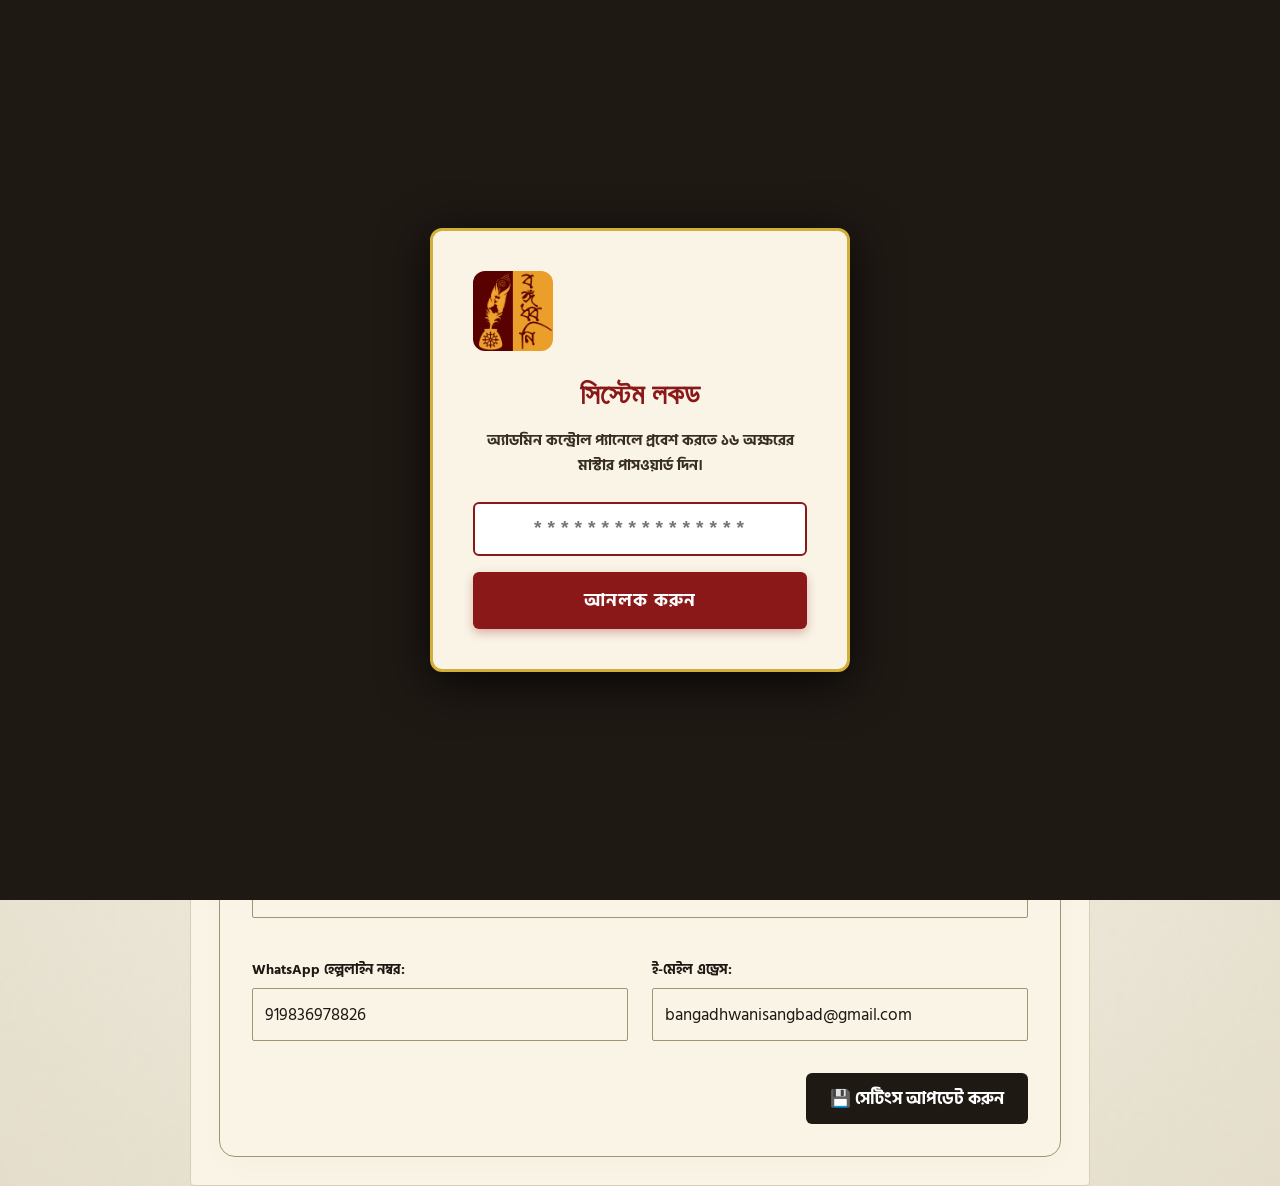
<file: admin.html>
<!DOCTYPE html>
<html lang="bn">
<head>
  <meta charset="UTF-8">
  <meta name="viewport" content="width=device-width, initial-scale=1.0">
  <title>বঙ্গধ্বনি | এডমিন ড্যাশবোর্ড ও রিয়েল-টাইম ট্রাফিক কন্ট্রোল</title>
  <link rel="stylesheet" href="styles.css">
  <link rel="icon" type="image/png" href="logo1.png">
</head>
<body>
  <!-- ADMIN PASSWORD LOCK SCREEN -->
  <div id="adminAuthOverlay" style="position:fixed; top:0; left:0; width:100%; height:100%; background:#1F1914; z-index:999999; display:flex; flex-direction:column; align-items:center; justify-content:center;">
    <div style="background:#F9F4E6; padding:40px; border-radius:12px; box-shadow:0 10px 50px rgba(0,0,0,0.8); border:3px solid #D4AF37; text-align:center; max-width:420px; width:90%;">
      <img src="logo1.png" style="width:80px; margin-bottom:20px; border-radius:12px;" />
      <h2 style="font-family:serif; color:#8B1818; margin-bottom:10px; font-weight:900; font-size:1.8rem;">সিস্টেম লকড</h2>
      <p style="color:#382D22; font-size:0.95rem; margin-bottom:24px; font-weight:bold;">অ্যাডমিন কন্ট্রোল প্যানেলে প্রবেশ করতে ১৬ অক্ষরের মাস্টার পাসওয়ার্ড দিন।</p>
      <input type="password" id="adminPassInput" placeholder="****************" style="width:100%; padding:14px; border:2px solid #8B1818; border-radius:6px; margin-bottom:16px; font-family:monospace; text-align:center; font-size:1.2rem; outline:none; font-weight:bold; letter-spacing:2px; box-sizing:border-box;" onkeypress="if(event.key === 'Enter') checkAdminPassword()" />
      <p id="adminPassError" style="color:red; font-size:0.85rem; margin-top:-10px; margin-bottom:14px; display:none; font-weight:bold;">অ্যাক্সেস ডিনাইড! ভুল পাসওয়ার্ড।</p>
      <button onclick="checkAdminPassword()" style="width:100%; padding:14px; background:#8B1818; color:#FFFFFF; border:none; border-radius:6px; font-weight:bold; cursor:pointer; font-size:1.1rem; text-transform:uppercase; letter-spacing:1px; box-shadow:0 4px 10px rgba(139,24,24,0.3);">আনলক করুন</button>
    </div>
  </div>
  <script>
    if (sessionStorage.getItem('isAdminAuthenticated') === 'true') {
      document.getElementById('adminAuthOverlay').style.display = 'none';
    }

    // Anti-tamper: Prevent users from simply deleting the HTML overlay in DevTools
    setInterval(() => {
      if (sessionStorage.getItem('isAdminAuthenticated') !== 'true') {
        const overlay = document.getElementById('adminAuthOverlay');
        if (!overlay || overlay.style.display === 'none') {
          document.body.innerHTML = '<div style="background:#000; color:red; height:100vh; display:flex; align-items:center; justify-content:center; font-family:monospace; font-size:2rem; font-weight:bold;">SECURITY BREACH DETECTED. UNAUTHORIZED ACCESS BLOCKED.</div>';
        }
      }
    }, 500);

    function checkAdminPassword() {
      const pass = document.getElementById('adminPassInput').value;
      // Obfuscated password check (Base64) to hide the plain text from casual inspect
      if (btoa(pass) === 'azlYJHZQMiNtNFYhOGIxTg==') { 
        sessionStorage.setItem('isAdminAuthenticated', 'true');
        document.getElementById('adminAuthOverlay').style.display = 'none';
      } else {
        document.getElementById('adminPassError').style.display = 'block';
      }
    }
  </script>
  <!-- ADMIN HEADER -->
  <header class="brand-header" style="padding: 24px 0 16px;">
    <div class="container brand-header-content" style="flex-direction: row; justify-content: space-between; align-items: center;">
      <div style="display: flex; align-items: center; gap: 14px;">
        <img src="logo1.png" style="width: 58px; height: 58px; object-fit: contain; border-radius: 8px;" />
        <div class="brand-logo-area" style="align-items: flex-start;">
          <h1 class="brand-title" style="font-size: 2.5rem; color: var(--crimson);">বঙ্গধ্বনি সিএমএস</h1>
          <div class="shimmer-tagline">Real-Time Traffic Analytics & Editorial Control Panel</div>
        </div>
      </div>
      <div>
        <a href="index.html" target="_blank" class="epaper-btn-header" style="background: var(--navy); color: #FFF;">🌐 লাইভ নিউজ পোর্টাল দেখুন</a>
      </div>
    </div>
  </header>

  <main class="container">
    <div class="admin-wrapper" style="max-width: 900px; margin: 0 auto; display: flex; flex-direction: column; gap: 32px;">
      
      <!-- HERO WELCOME -->
      <div style="text-align: center; margin-bottom: 10px;">
        <h2 style="font-family: var(--font-serif); font-size: 2.2rem; color: var(--text-1); margin-bottom: 8px;">সাপ্তাহিক ই-পেপার পাবলিশার</h2>
        <p style="color: var(--text-2); font-size: 1.05rem;">আপনার সাপ্তাহিক ই-পেপার (PDF/JPGs) আপলোড করুন। সিস্টেম স্বয়ংক্রিয়ভাবে সেকশন ও পেজগুলো ওয়েবসাইটের জন্য প্রস্তুত করবে।</p>
      </div>

      <!-- PDF UPLOAD ZONE -->
      <div class="upload-zone" id="pdf-upload-zone" style="background: var(--bg-card); border: 2px dashed var(--border-strong); border-radius: 16px; padding: 60px 40px; text-align: center; cursor: pointer; transition: all 0.3s ease; position: relative; overflow: hidden; box-shadow: 0 10px 30px rgba(0,0,0,0.02);" onmouseover="this.style.borderColor='var(--crimson)'; this.style.background='rgba(139,24,24,0.02)';" onmouseout="this.style.borderColor='var(--border-strong)'; this.style.background='var(--bg-card)';">
        <div id="upload-content-default">
          <div style="font-size: 3.5rem; margin-bottom: 16px;">📄</div>
          <h3 style="font-family: var(--font-serif); font-size: 1.5rem; color: var(--navy); margin-bottom: 12px;">নতুন এডিশন (PDF) আপলোড করুন</h3>
          <p style="color: var(--text-2); margin-bottom: 24px; font-size: 0.95rem;">এখানে ক্লিক করুন অথবা আপনার PDF ফাইলটি ড্র্যাগ করে এখানে এনে ছেড়ে দিন। (সর্বোচ্চ সাইজ: 50MB)</p>
          <button class="btn-action-primary" style="background: var(--crimson); font-size: 1.1rem; padding: 14px 28px; border-radius: 8px;" onclick="simulatePdfUpload(event)">
            আপলোড ফাইল সিলেক্ট করুন
          </button>
        </div>
        
        <!-- PROGRESS BAR (Hidden by default) -->
        <div id="upload-progress-container" style="display: none; flex-direction: column; align-items: center; justify-content: center; height: 100%;">
          <div style="font-size: 2.5rem; margin-bottom: 16px;" class="spin-anim">⚙️</div>
          <h3 style="font-family: var(--font-serif); font-size: 1.3rem; color: var(--navy); margin-bottom: 16px;" id="upload-status-text">AI অ্যানালাইসিস চলছে... দয়া করে অপেক্ষা করুন...</h3>
          <div style="width: 80%; height: 8px; background: var(--border); border-radius: 4px; overflow: hidden;">
            <div id="upload-progress-bar" style="height: 100%; width: 0%; background: var(--crimson); transition: width 0.3s ease;"></div>
          </div>
        </div>
      </div>

      <!-- UPLOAD SUCCESS MESSAGE (Hidden by default) -->
      <div id="upload-success-message" style="display: none; background: #ECFDF5; border: 1px solid #10B981; border-radius: 12px; padding: 24px; text-align: center;">
        <h3 style="color: #047857; font-family: var(--font-serif); font-size: 1.4rem; margin-bottom: 12px;">✅ এডিশন সফলভাবে অ্যানালাইজ করা হয়েছে!</h3>
        <p style="color: #065F46; font-size: 0.95rem; margin-bottom: 16px; line-height: 1.6;">AI সিস্টেম আপনার PDF-এর সমস্ত নিউজ ক্যাটাগরি, হেডলাইন এবং পেজ নম্বর সফলভাবে রিড করেছে। যেহেতু আপনার সাইটটি স্ট্যাটিক, তাই লেটেস্ট আপডেটগুলো ইউজারদের কাছে পৌঁছাতে দয়া করে আপনার গিটহাব রিপোজিটরিতে <b>Push</b> করুন।</p>
        <button class="btn-action-primary" style="background: #10B981; color: white;" onclick="window.location.reload()">নতুন আরেকটি এডিশন আপলোড করুন</button>
      </div>

      <!-- SITE SETTINGS FORM -->
      <div style="background: var(--bg-card); border: 1px solid var(--border-strong); border-radius: 16px; padding: 32px; box-shadow: 0 10px 30px rgba(0,0,0,0.02);">
        <h3 style="font-family: var(--font-serif); margin-bottom: 24px; color: var(--navy); font-size: 1.4rem; border-bottom: 1px solid var(--border); padding-bottom: 12px;">⚙️ এডিশন ও কন্ট্যাক্ট সেটিংস</h3>
        <form onsubmit="saveSettingsHandler(event)">
          <div style="display: grid; grid-template-columns: 1fr 1fr; gap: 24px;">
            <div class="form-group" style="grid-column: span 2;">
              <label style="font-weight: bold; color: var(--text-1);">সাপ্তাহিক এডিশনের তারিখ:</label>
              <input type="text" id="set-edition-date" class="form-control" placeholder="যেমন: ৩১শে মার্চ - ৬ই এপ্রিল ২০২৬" style="padding: 12px; font-size: 1.05rem;" />
            </div>
            <div class="form-group">
              <label style="font-weight: bold; color: var(--text-1);">WhatsApp হেল্পলাইন নম্বর:</label>
              <input type="text" id="set-hotline" class="form-control" placeholder="919836978826" style="padding: 12px; font-size: 1.05rem;" />
            </div>
            <div class="form-group">
              <label style="font-weight: bold; color: var(--text-1);">ই-মেইল এড্রেস:</label>
              <input type="email" id="set-email" class="form-control" placeholder="bangadhwanisangbad@gmail.com" style="padding: 12px; font-size: 1.05rem;" />
            </div>
          </div>
          <div style="text-align: right; margin-top: 16px;">
            <button type="submit" class="btn-action-primary" style="background: var(--navy); color: #FFF; padding: 12px 24px; font-size: 1.05rem; border-radius: 6px;">💾 সেটিংস আপডেট করুন</button>
          </div>
        </form>
      </div>

    </div>
  </main>

  <script src="cms-store.js"></script>
  <script src="admin.js"></script>
</body>
</html>
</file>
<file: styles.css>
/* ============================================================
   বঙ্গধ্বনি — Premium Vintage Retro Newspaper & Digital Journal
   Dribbble Retro Newspaper Inspired Aesthetic
   Palette: Aged Newsprint Parchment / Deep Ink Black / Vintage Crimson Red
   Typography: Noto Serif Bengali + Playfair Display + Cinzel + IM Fell English
   ============================================================ */

@import url('https://fonts.googleapis.com/css2?family=Cinzel:wght@500;700;900&family=IM+Fell+English:ital@0;1&family=Playfair+Display:ital,wght@0,600;0,800;0,900;1,600&family=Noto+Serif+Bengali:wght@400;500;600;700;800;900&family=Hind+Siliguri:wght@300;400;500;600;700&family=Inter:wght@400;500;600;700&display=swap');

/* ── DESIGN TOKENS (VINTAGE PARCHMENT NEWSPAPER THEME DEFAULT) ── */
:root, html[data-theme="light"] {
  /* Core Vintage Colors */
  --crimson:          #8B1818;
  --crimson-hover:    #6E1212;
  --crimson-dim:      rgba(139, 24, 24, 0.08);
  --crimson-border:   rgba(139, 24, 24, 0.3);

  --navy:             #1F1914;
  --navy-light:       #2E261F;

  /* Backgrounds — Aged Vintage Parchment Paper */
  --bg-base:          #F3ECD8;
  --bg-surface:       #F9F4E6;
  --bg-raised:        #EBE2C9;
  --bg-card:          #F9F4E6;
  --bg-card-hover:    #F2EBD7;
  --bg-glass:         rgba(249, 244, 230, 0.95);
  --bg-glass-light:   rgba(31, 25, 20, 0.03);
  --bg-quote:         #EAE0C5;

  /* Ink Text Colors */
  --text-1:           #1E1812;
  --text-2:           #382D22;
  --text-3:           #594939;
  --text-muted:       #806F5A;
  --text-link:        var(--crimson);

  /* Borders & Column Dividers */
  --border:           #D9CDB4;
  --border-strong:    #A39375;
  --border-crimson:   var(--crimson);

  /* Shadows */
  --shadow-sm:        0 2px 6px rgba(30, 24, 18, 0.08);
  --shadow-md:        0 8px 24px rgba(30, 24, 18, 0.12);
  --shadow-lg:        0 18px 45px rgba(30, 24, 18, 0.16);
  --shadow-crimson:   0 6px 24px rgba(139, 24, 24, 0.25);

  /* Fonts */
  --font-display:     'Cinzel', 'Playfair Display', Georgia, serif;
  --font-sans:        'Hind Siliguri', -apple-system, sans-serif;
  --font-serif:       'Noto Serif Bengali', 'Playfair Display', Georgia, serif;
  --font-vintage:     'Playfair Display', 'IM Fell English', Georgia, serif;
  --font-ui:          'Inter', sans-serif;

  /* Layout & Radii */
  --container:        1340px;
  --radius-xs:        2px;
  --radius-sm:        4px;
  --radius:           6px;
  --radius-lg:        10px;
  --radius-xl:        14px;

  /* Transitions */
  --ease:             cubic-bezier(0.16, 1, 0.3, 1);
  --transition:       0.28s var(--ease);
}

/* ── DARK MODE OVERRIDES (VINTAGE DARK INK) ──────────────── */
html[data-theme="dark"] {
  --bg-base:          #16120E;
  --bg-surface:       #201B15;
  --bg-raised:        #28221B;
  --bg-card:          #201B15;
  --bg-card-hover:    #2A231C;
  --bg-glass:         rgba(32, 27, 21, 0.92);
  --bg-glass-light:   rgba(255, 255, 255, 0.04);
  --bg-quote:         #2D251D;

  --text-1:           #F4ECD8;
  --text-2:           #D4C7A9;
  --text-3:           #A8997A;
  --text-muted:       #7A6E56;

  --border:           rgba(244, 236, 216, 0.15);
  --border-strong:    rgba(244, 236, 216, 0.28);

  --shadow-sm:        0 2px 8px rgba(0, 0, 0, 0.5);
  --shadow-md:        0 10px 28px rgba(0, 0, 0, 0.65);
  --shadow-lg:        0 20px 50px rgba(0, 0, 0, 0.8);
}

/* ── RESET & BASE STYLES ───────────────────────────────── */
*, *::before, *::after { box-sizing: border-box; margin: 0; padding: 0; }
html { font-size: 16px; scroll-behavior: smooth; -webkit-text-size-adjust: 100%; }
body {
  font-family: var(--font-sans);
  background: var(--bg-base);
  background-image: 
    radial-gradient(ellipse at center, rgba(255,255,255,0.4) 0%, rgba(0,0,0,0.06) 100%),
    url("data:image/svg+xml,%3Csvg viewBox='0 0 200 200' xmlns='http://www.w3.org/2000/svg'%3E%3Cfilter id='noiseFilter'%3E%3CfeTurbulence type='fractalNoise' baseFrequency='0.8' numOctaves='3' stitchTiles='stitch'/%3E%3C/filter%3E%3Crect width='100%25' height='100%25' filter='url(%23noiseFilter)' opacity='0.035'/%3E%3C/svg%3E");
  color: var(--text-1);
  line-height: 1.65;
  -webkit-font-smoothing: antialiased;
  -moz-osx-font-smoothing: grayscale;
  overflow-x: hidden;
  transition: background-color var(--transition), color var(--transition);
}
a { color: inherit; text-decoration: none; }
ul { list-style: none; }
img { 
  max-width: 100%; 
  height: auto; 
  display: block; 
}
.paper-sheet img, 
.epaper-thumbs-sidebar img, 
.hero-img-wrapper img, 
.sub-card-img img,
.real-logo-img {
  filter: none !important;
  image-rendering: -webkit-optimize-contrast;
}
button, input, select, textarea { font-family: inherit; font-size: inherit; }

/* Custom Scrollbar */
::-webkit-scrollbar { width: 8px; height: 8px; }
::-webkit-scrollbar-track { background: var(--bg-base); }
::-webkit-scrollbar-thumb { background: var(--border-strong); border-radius: 4px; }
::-webkit-scrollbar-thumb:hover { background: var(--crimson); }

/* ── SCROLL REVEAL ANIMATIONS ───────────────────────────── */
.reveal {
  opacity: 1;
  transform: translateY(0);
  transition: opacity 0.6s var(--ease), transform 0.6s var(--ease);
}
.reveal.visible {
  opacity: 1;
  transform: translateY(0);
}

.container {
  max-width: var(--container);
  margin: 0 auto;
  padding: 0 24px;
}

/* ── BADGES & TAGS ─────────────────────────────────────── */
.badge {
  display: inline-flex;
  align-items: center;
  gap: 5px;
  padding: 4px 10px;
  font-size: 0.72rem;
  font-weight: 700;
  border-radius: var(--radius-xs);
  letter-spacing: 0.3px;
  font-family: var(--font-ui);
  white-space: nowrap;
}
.badge-crimson {
  background: var(--crimson);
  color: #FFFFFF;
}
.badge-navy {
  background: var(--navy);
  color: #FFFFFF;
}
.badge-outline {
  background: transparent;
  border: 1px solid var(--crimson);
  color: var(--crimson);
}
.badge-live {
  background: rgba(16, 185, 129, 0.12);
  color: #10B981;
  border: 1px solid rgba(16, 185, 129, 0.3);
}

/* ================================================================
   TOP UTILITY BAR — Newspaper Edition Strip
   ================================================================ */
.top-bar {
  background: var(--navy);
  color: #F8FAFC;
  position: relative;
  z-index: 300;
}
.top-bar-content {
  display: flex;
  justify-content: space-between;
  align-items: center;
  height: 42px;
  gap: 16px;
}
.date-weather-info {
  display: flex;
  align-items: center;
  gap: 20px;
}
.date-item, .weather-item {
  display: flex;
  align-items: center;
  gap: 6px;
  color: #CBD5E1;
  font-size: 0.78rem;
  font-family: var(--font-ui);
  font-weight: 500;
}
.btn-location-trigger {
  background: transparent;
  border: none;
  color: inherit;
  font-family: inherit;
  font-size: inherit;
  cursor: pointer;
  display: inline-flex;
  align-items: center;
  gap: 4px;
  padding: 2px 6px;
  border-radius: 4px;
  transition: all 0.2s var(--ease);
}
.btn-location-trigger:hover {
  background: rgba(255, 255, 255, 0.18);
  color: #FFD700;
}
.top-bar-actions { display: flex; align-items: center; gap: 10px; }

.btn-icon {
  background: rgba(255, 255, 255, 0.1);
  border: 1px solid rgba(255, 255, 255, 0.15);
  color: #F8FAFC;
  cursor: pointer;
  padding: 5px 12px;
  border-radius: var(--radius-xs);
  display: flex;
  align-items: center;
  gap: 5px;
  font-size: 0.76rem;
  font-family: var(--font-ui);
  font-weight: 600;
  transition: all var(--transition);
}
.btn-icon:hover {
  background: var(--crimson);
  border-color: var(--crimson);
  color: #FFFFFF;
}

/* ================================================================
   CLASSIC VINTAGE RETRO NEWSPAPER MASTHEAD (DOUBLE-RULE BORDERS & EARPIECES)
   ================================================================ */
.vintage-header-tag {
  font-family: var(--font-vintage);
  font-size: 0.76rem;
  color: #D4C7A9;
  letter-spacing: 0.5px;
  background: rgba(255,255,255,0.1);
  padding: 3px 8px;
  border-radius: 2px;
  border: 1px dashed rgba(255,255,255,0.25);
}

.brand-header {
  position: relative;
  background: var(--bg-surface);
  padding: 20px 0 16px;
  text-align: center;
  border-top: 4px double var(--navy);
  border-bottom: 4px double var(--navy);
  box-shadow: inset 0 0 20px rgba(0,0,0,0.03);
}

.brand-header-content {
  display: flex;
  flex-direction: column;
  align-items: center;
  gap: 12px;
}

.vintage-masthead-grid {
  display: grid;
  grid-template-columns: 220px 1fr 220px;
  align-items: center;
  gap: 20px;
  width: 100%;
}

@media (max-width: 900px) {
  .vintage-masthead-grid {
    grid-template-columns: 1fr;
    text-align: center;
  }
}

.earpiece-box {
  background: var(--bg-raised);
  border: 2px solid var(--text-1);
  padding: 10px 14px;
  border-radius: 2px;
  display: flex;
  flex-direction: column;
  gap: 4px;
  text-align: center;
  position: relative;
  box-shadow: 2px 2px 0px var(--text-1);
}

.earpiece-title {
  font-family: var(--font-serif);
  font-size: 0.95rem;
  font-weight: 800;
  color: var(--crimson);
  border-bottom: 1px solid var(--border-strong);
  padding-bottom: 4px;
  letter-spacing: 0.5px;
}

.earpiece-detail {
  font-size: 0.78rem;
  font-weight: 600;
  color: var(--text-2);
  font-family: var(--font-ui);
}

.vintage-stamp-sm {
  display: inline-block;
  margin-top: 4px;
  padding: 2px 6px;
  font-size: 0.68rem;
  font-weight: 800;
  color: var(--crimson);
  border: 1.5px dashed var(--crimson);
  border-radius: 2px;
  transform: rotate(-2deg);
  background: rgba(139, 24, 24, 0.05);
}

.brand-logo-area {
  display: flex;
  flex-direction: column;
  align-items: center;
}

.logo-anchor {
  display: flex;
  align-items: center;
  justify-content: center;
  text-decoration: none;
  gap: 16px;
}

.brand-logo-wrapper {
  display: flex;
  align-items: center;
  gap: 16px;
}

.real-logo-img.vintage-logo-img {
  width: 88px;
  height: 88px;
  object-fit: contain;
  border-radius: 4px;
  border: 2px solid var(--text-1);
  padding: 4px;
  background: #FFF;
  filter: sepia(0.2) contrast(1.1);
  box-shadow: 3px 3px 0px var(--text-1);
}

.brand-title.vintage-title {
  font-family: var(--font-serif);
  font-size: 4.4rem;
  font-weight: 900;
  line-height: 1.05;
  letter-spacing: -1.5px;
  color: var(--crimson);
  text-shadow: 2px 2px 0px rgba(0, 0, 0, 0.08);
}

.vintage-ornament-line {
  color: var(--border-strong);
  font-size: 0.8rem;
  letter-spacing: 2px;
}

.brand-tagline-wrap {
  display: flex;
  align-items: center;
  justify-content: center;
  gap: 10px;
  margin-top: 4px;
}

.category-section-block {
  scroll-margin-top: 90px;
  transition: all 0.4s ease;
}

.shimmer-tagline {
  font-family: var(--font-vintage);
  font-size: 1.05rem;
  font-weight: 700;
  color: var(--text-1);
  letter-spacing: 0.8px;
  font-style: italic;
}

/* Vintage Sub-Bar Rules */
.vintage-sub-bar {
  display: flex;
  align-items: center;
  justify-content: space-around;
  gap: 16px;
  margin-top: 10px;
  padding: 8px 12px;
  border-top: 2px double var(--text-1);
  border-bottom: 2px double var(--text-1);
  width: 100%;
}

.meta-pill-vintage {
  font-family: var(--font-serif);
  font-size: 0.82rem;
  font-weight: 700;
  color: var(--text-2);
  text-transform: uppercase;
  letter-spacing: 0.5px;
}

.epaper-btn-header.vintage-btn {
  background: var(--navy);
  color: #FFFFFF;
  border: 1px solid var(--text-1);
  box-shadow: 2px 2px 0px var(--crimson);
  font-family: var(--font-serif);
  font-weight: 800;
}
.epaper-btn-header.vintage-btn:hover {
  background: var(--crimson);
  color: #FFF;
  transform: translateY(-1px);
}

/* ── VINTAGE DROP CAPS & NEWSPAPER TYPOGRAPHY ─────────────── */
.hero-excerpt::first-letter, 
.editorial-quote-text::first-letter,
.article-modal-body p:first-of-type::first-letter {
  font-size: 3.6rem;
  float: left;
  font-family: var(--font-vintage);
  font-weight: 900;
  line-height: 0.75;
  margin-right: 12px;
  margin-top: 4px;
  color: var(--crimson);
  text-shadow: 1px 1px 0px var(--bg-quote);
  border: 1px solid var(--border-strong);
  padding: 2px 8px 0px 8px;
  background: var(--bg-raised);
}

.epaper-btn-header {
  display: inline-flex;
  align-items: center;
  gap: 6px;
  background: var(--crimson);
  color: #FFFFFF;
  padding: 6px 18px;
  border-radius: var(--radius-xs);
  font-weight: 700;
  font-size: 0.8rem;
  font-family: var(--font-ui);
  cursor: pointer;
  border: none;
  transition: all var(--transition);
}
.epaper-btn-header:hover {
  background: var(--crimson-hover);
  transform: translateY(-1px);
}

/* ================================================================
   TOP CATEGORY NAVIGATION BAR
   ================================================================ */
.main-nav {
  background: linear-gradient(90deg, #700B0B 0%, #8B1818 50%, #700B0B 100%);
  color: #FFFFFF;
  position: sticky;
  top: 0;
  z-index: 200;
  box-shadow: 0 4px 12px rgba(0, 0, 0, 0.25);
  border-bottom: 2px solid #D4AF37;
}

.nav-container {
  display: flex;
  align-items: center;
  justify-content: space-between;
  height: 48px;
  gap: 12px;
}

.nav-links {
  display: flex;
  align-items: center;
  height: 100%;
  overflow-x: auto;
  scrollbar-width: none;
  gap: 4px;
  flex-grow: 1;
  min-width: 0;
}
.nav-links::-webkit-scrollbar { display: none; }

.nav-link {
  color: rgba(255, 255, 255, 0.92);
  padding: 0 14px;
  height: 100%;
  display: flex;
  align-items: center;
  font-size: 0.88rem;
  font-weight: 700;
  white-space: nowrap;
  transition: all var(--transition);
  position: relative;
  border-bottom: 3px solid transparent;
}

.nav-link:hover {
  color: #FFD700;
  background: rgba(0, 0, 0, 0.15);
  border-bottom-color: #FFD700;
}

.nav-link.active {
  color: #FFFFFF;
  background: rgba(0, 0, 0, 0.3);
  font-weight: 900;
  border-bottom: 3px solid #FFD700;
}
  cursor: pointer;
  border-bottom: 3px solid transparent;
}
.nav-link:hover {
  color: #FFFFFF;
  background: rgba(0, 0, 0, 0.15);
}
.nav-link.active {
  color: #FFFFFF;
  background: rgba(0, 0, 0, 0.22);
  border-bottom-color: #FFFFFF;
}

.nav-right-tools { display: flex; align-items: center; gap: 8px; flex-shrink: 0; }
.btn-nav-action {
  background: #FFFFFF;
  color: var(--crimson);
  padding: 6px 14px;
  border-radius: var(--radius-xs);
  cursor: pointer;
  display: flex;
  align-items: center;
  gap: 6px;
  font-size: 0.8rem;
  font-weight: 700;
  border: none;
  transition: all var(--transition);
}
.btn-nav-action:hover {
  background: var(--bg-raised);
  color: var(--navy);
}

/* ================================================================
   BREAKING NEWS TICKER (ANANDABAZAR STYLE)
   ================================================================ */
.ticker-wrapper {
  background: var(--bg-surface);
  border-bottom: 1px solid var(--border);
  padding: 10px 0;
  display: flex;
  align-items: center;
  gap: 14px;
  overflow: hidden;
}
.ticker-label {
  background: var(--crimson);
  color: #FFF;
  padding: 4px 12px;
  font-size: 0.72rem;
  font-weight: 800;
  text-transform: uppercase;
  font-family: var(--font-ui);
  display: flex;
  align-items: center;
  gap: 5px;
  flex-shrink: 0;
  border-radius: var(--radius-xs);
}
.ticker-marquee {
  flex-grow: 1;
  overflow: hidden;
  display: flex;
  align-items: center;
  mask-image: linear-gradient(90deg, transparent, black 3%, black 97%, transparent);
  -webkit-mask-image: linear-gradient(90deg, transparent, black 3%, black 97%, transparent);
}
.ticker-items {
  display: inline-flex;
  align-items: center;
  animation: marquee 45s linear infinite;
  white-space: nowrap;
}
.ticker-items:hover { animation-play-state: paused; }
.ticker-item {
  display: inline-flex;
  align-items: center;
  gap: 8px;
  padding: 0 32px 0 0;
  font-size: 0.88rem;
  font-weight: 600;
  color: var(--text-1);
  cursor: pointer;
  transition: color var(--transition);
}
.ticker-item:hover { color: var(--crimson); }

/* ================================================================
   DISTRICT NEWS SWITCHER (জেলার খবর - ANANDABAZAR PATRIKA STYLE)
   ================================================================ */
.district-bar {
  background: var(--bg-surface);
  border-bottom: 1px solid var(--border);
  padding: 12px 0;
}
.district-title {
  font-size: 0.85rem;
  font-weight: 800;
  color: var(--crimson);
  font-family: var(--font-serif);
  margin-right: 12px;
  flex-shrink: 0;
}
.district-pills {
  display: flex;
  align-items: center;
  gap: 8px;
  overflow-x: auto;
  scrollbar-width: none;
}
.district-pills::-webkit-scrollbar { display: none; }
.district-btn {
  background: var(--bg-raised);
  border: 1px solid var(--border);
  color: var(--text-2);
  padding: 5px 14px;
  border-radius: var(--radius-xs);
  font-size: 0.82rem;
  font-weight: 600;
  cursor: pointer;
  white-space: nowrap;
  transition: all var(--transition);
}
.district-btn:hover, .district-btn.active {
  background: var(--navy);
  color: #FFFFFF;
  border-color: var(--navy);
}

/* ================================================================
   MAIN NEWSPAPER CONTENT LAYOUT
   ================================================================ */
.main-content-layout {
  padding: 16px 0 44px;
  display: flex;
  flex-direction: column;
  gap: 24px;
}

.category-section-block {
  scroll-margin-top: 90px;
  background: var(--bg-card);
  border: 1px solid var(--border-strong);
  border-radius: var(--radius-sm);
  padding: 20px 24px;
  box-shadow: 0 2px 8px rgba(0, 0, 0, 0.04);
}

/* ── HERO LEAD STORY SECTION ───────────────────────────── */
.hero-news-card {
  display: grid;
  grid-template-columns: 1.4fr 1fr;
  gap: 28px;
  background: var(--bg-card);
  border: 1px solid var(--border);
  border-radius: var(--radius-sm);
  padding: 24px;
  cursor: pointer;
  transition: all var(--transition);
}
.hero-news-card:hover {
  border-color: var(--crimson);
  box-shadow: var(--shadow-md);
}

.hero-img-wrapper {
  width: 100%;
  height: 360px;
  border-radius: var(--radius-xs);
  overflow: hidden;
}
.hero-img-wrapper img {
  width: 100%;
  height: 100%;
  object-fit: cover;
  transition: transform 0.5s var(--ease);
}
.hero-news-card:hover .hero-img-wrapper img { transform: scale(1.04); }

.hero-body {
  display: flex;
  flex-direction: column;
  gap: 14px;
  justify-content: center;
}
.hero-title {
  font-family: var(--font-serif);
  font-size: 2.1rem;
  font-weight: 900;
  line-height: 1.3;
  color: var(--text-1);
  transition: color var(--transition);
}
.hero-news-card:hover .hero-title { color: var(--crimson); }

.hero-excerpt {
  font-size: 0.96rem;
  color: var(--text-2);
  line-height: 1.7;
}

.hero-bullets {
  list-style: none;
  display: flex;
  flex-direction: column;
  gap: 6px;
  font-size: 0.88rem;
  color: var(--text-2);
  border-top: 1px solid var(--border);
  padding-top: 10px;
}
.hero-bullets li::before {
  content: '🔴 ';
  font-size: 0.7rem;
}

/* ── 3-COLUMN NEWSPAPER BENTO GRID ─────────────────────── */
.section-header {
  display: flex;
  align-items: center;
  justify-content: space-between;
  margin-bottom: 20px;
  border-bottom: 2px solid var(--navy);
  padding-bottom: 8px;
}
.section-title {
  font-family: var(--font-serif);
  font-size: 1.45rem;
  font-weight: 900;
  color: var(--crimson);
}

/* ── ANANDABAZAR PATRIKA 2-COLUMN SECTION GRID ───────────── */
.anandabazar-section-grid {
  display: grid;
  grid-template-columns: 1.35fr 1fr;
  gap: 20px;
}
@media (max-width: 900px) {
  .anandabazar-section-grid {
    grid-template-columns: 1fr;
  }
}

.anandabazar-lead-card {
  background: var(--bg-card);
  border: 1px solid var(--border-strong);
  border-radius: var(--radius-xs);
  padding: 16px;
  display: flex;
  flex-direction: column;
  gap: 12px;
  cursor: pointer;
  transition: all var(--transition);
}
.anandabazar-lead-card:hover {
  border-color: var(--crimson);
  box-shadow: 0 4px 12px rgba(0, 0, 0, 0.06);
}
.anandabazar-lead-thumb {
  width: 100%;
  height: 280px;
  border-radius: var(--radius-xs);
  overflow: hidden;
}
.anandabazar-lead-thumb img {
  width: 100%;
  height: 100%;
  object-fit: cover;
  transition: transform 0.4s ease;
}
.anandabazar-lead-card:hover .anandabazar-lead-thumb img {
  transform: scale(1.03);
}

.anandabazar-side-stack {
  display: flex;
  flex-direction: column;
  gap: 12px;
}
.anandabazar-side-item {
  display: grid;
  grid-template-columns: 125px 1fr;
  gap: 14px;
  background: var(--bg-card);
  border: 1px solid var(--border-strong);
  border-radius: var(--radius-xs);
  padding: 10px 12px;
  cursor: pointer;
  align-items: center;
  transition: all var(--transition);
}
.anandabazar-side-item:hover {
  border-color: var(--crimson);
  background: var(--bg-raised);
  transform: translateX(2px);
}
.anandabazar-side-thumb {
  width: 125px;
  height: 90px;
  border-radius: var(--radius-xs);
  overflow: hidden;
  flex-shrink: 0;
}
.anandabazar-side-thumb img {
  width: 100%;
  height: 100%;
  object-fit: cover;
  transition: transform 0.4s ease;
}
.anandabazar-side-item:hover .anandabazar-side-thumb img {
  transform: scale(1.05);
}

.sub-news-grid {
  display: grid;
  grid-template-columns: repeat(3, 1fr);
  gap: 24px;
}
.news-card-sub {
  background: var(--bg-card);
  border: 1px solid var(--border);
  border-radius: var(--radius-sm);
  overflow: hidden;
  display: flex;
  flex-direction: column;
  transition: all var(--transition);
  cursor: pointer;
}
.news-card-sub:hover {
  border-color: var(--crimson);
  box-shadow: var(--shadow-md);
  transform: translateY(-3px);
}
.sub-card-img {
  height: 180px;
  width: 100%;
  overflow: hidden;
}
.sub-card-img img {
  width: 100%;
  height: 100%;
  object-fit: cover;
  transition: transform 0.5s var(--ease);
}
.news-card-sub:hover .sub-card-img img { transform: scale(1.05); }

.sub-card-content {
  padding: 18px;
  display: flex;
  flex-direction: column;
  flex-grow: 1;
  gap: 10px;
}
.sub-card-title {
  font-family: var(--font-serif);
  font-size: 1.1rem;
  font-weight: 800;
  line-height: 1.4;
  color: var(--text-1);
  transition: color var(--transition);
}
.news-card-sub:hover .sub-card-title { color: var(--crimson); }
.sub-card-snippet {
  font-size: 0.88rem;
  color: var(--text-2);
  line-height: 1.6;
}

/* ── EDITORIAL & OPINION COLUMN (BEIGE QUOTE BOX) ───────── */
.editorial-pick-card {
  background: var(--bg-quote);
  border-left: 5px solid var(--crimson);
  border-radius: var(--radius-xs);
  padding: 28px 32px;
  box-shadow: var(--shadow-sm);
}
.editorial-quote-title {
  font-family: var(--font-serif);
  font-size: 1.45rem;
  font-weight: 900;
  color: var(--crimson);
  margin-bottom: 10px;
}
.editorial-quote-text {
  font-family: var(--font-serif);
  font-size: 1.08rem;
  line-height: 1.8;
  color: var(--text-1);
  margin-bottom: 14px;
}

/* ── CULTURE & HISTORY HORIZONTAL LIST ─────────────────── */
.culture-section-wrapper {
  background: var(--bg-surface);
  border: 1px solid var(--border);
  border-radius: var(--radius-sm);
  padding: 28px;
}
.news-horizontal-list {
  display: grid;
  grid-template-columns: repeat(2, 1fr);
  gap: 20px;
}
.news-card-h {
  padding: 14px;
  display: grid;
  grid-template-columns: 130px 1fr;
  gap: 16px;
  align-items: center;
  cursor: pointer;
  border: 1px solid var(--border);
  border-radius: var(--radius-xs);
  background: var(--bg-card);
  transition: all var(--transition);
}
.news-card-h:hover {
  border-color: var(--crimson);
  background: var(--bg-raised);
}
.news-card-h-img {
  width: 130px;
  height: 88px;
  border-radius: var(--radius-xs);
  overflow: hidden;
}
.news-card-h-img img {
  width: 100%;
  height: 100%;
  object-fit: cover;
}
.news-card-h-title {
  font-family: var(--font-serif);
  font-size: 1rem;
  font-weight: 800;
  line-height: 1.4;
  color: var(--text-1);
}
.news-card-h:hover .news-card-h-title { color: var(--crimson); }

/* ================================================================
   BOTTOM 3-WIDGET ROW
   ================================================================ */
.bottom-widgets-grid {
  display: grid;
  grid-template-columns: 1fr 1fr 1fr;
  gap: 24px;
}

.widget-card {
  background: var(--bg-surface);
  border-radius: var(--radius-sm);
  border: 1px solid var(--border);
  padding: 24px;
}
.widget-title {
  font-family: var(--font-serif);
  font-size: 1.2rem;
  font-weight: 900;
  color: var(--navy);
  margin-bottom: 18px;
  padding-bottom: 10px;
  border-bottom: 2px solid var(--crimson);
}
[data-theme="dark"] .widget-title { color: #F8FAFC; }

.trending-list { display: flex; flex-direction: column; gap: 10px; }
.trending-item {
  display: flex;
  gap: 14px;
  align-items: flex-start;
  padding: 10px;
  border-radius: var(--radius-xs);
  cursor: pointer;
  border-bottom: 1px solid var(--border);
  transition: all var(--transition);
}
.trending-item:last-child { border-bottom: none; }
.trending-item:hover { background: var(--bg-raised); }
.trending-num {
  font-family: var(--font-display);
  font-size: 1.6rem;
  font-weight: 900;
  color: var(--crimson);
  line-height: 1;
  min-width: 28px;
}
.trending-text {
  font-size: 0.88rem;
  font-weight: 700;
  line-height: 1.45;
  color: var(--text-1);
}
.trending-item:hover .trending-text { color: var(--crimson); }

/* e-Paper Box Widget */
.epaper-widget-card {
  background: var(--navy);
  color: #FFFFFF;
  border-radius: var(--radius-sm);
  padding: 24px;
  text-align: center;
}

/* ================================================================
   NEXT-LEVEL VINTAGE RETRO E-PAPER WIDGET CARD
   ================================================================ */
.epaper-widget-nextlevel {
  position: relative;
  background: linear-gradient(145deg, #1e1310 0%, #360c0c 45%, #150908 100%) !important;
  border: 2px solid #D4AF37 !important;
  border-radius: 16px !important;
  padding: 24px 20px !important;
  display: flex;
  flex-direction: column;
  align-items: center;
  text-align: center;
  gap: 14px;
  box-shadow: 0 12px 36px rgba(0, 0, 0, 0.4), inset 0 0 20px rgba(212, 175, 55, 0.12) !important;
  overflow: hidden;
  transition: transform 0.4s var(--ease), box-shadow 0.4s var(--ease);
}

.epaper-widget-nextlevel:hover {
  transform: translateY(-4px);
  box-shadow: 0 16px 45px rgba(139, 24, 24, 0.35), inset 0 0 25px rgba(212, 175, 55, 0.25) !important;
}

/* Gold Corner Ornaments */
.epaper-card-gold-corner {
  position: absolute;
  width: 24px;
  height: 24px;
  border: 2px solid #D4AF37;
  pointer-events: none;
}
.epaper-card-gold-corner.top-left {
  top: 8px; left: 8px;
  border-right: none; border-bottom: none;
}
.epaper-card-gold-corner.top-right {
  top: 8px; right: 8px;
  border-left: none; border-bottom: none;
}

.badge-vintage-gold {
  background: linear-gradient(90deg, #D4AF37, #FFF5C0, #D4AF37);
  color: #2D0808;
  font-family: var(--font-serif);
  font-size: 0.76rem;
  font-weight: 900;
  padding: 4px 14px;
  border-radius: 20px;
  letter-spacing: 0.8px;
  box-shadow: 0 2px 8px rgba(0, 0, 0, 0.3);
  text-transform: uppercase;
  display: inline-block;
  margin-bottom: 8px;
}

.epaper-card-title {
  font-family: var(--font-serif);
  font-size: 1.45rem;
  font-weight: 900;
  color: #FFFFFF;
  letter-spacing: 0.5px;
  text-shadow: 0 2px 4px rgba(0,0,0,0.5);
  margin-bottom: 4px;
}

.epaper-card-subtitle {
  font-size: 0.84rem;
  color: #E2E8F0;
  line-height: 1.5;
  max-width: 90%;
  margin: 0 auto;
}

/* 3D Layered Newspaper Stack Preview */
.epaper-3d-stack-wrapper {
  position: relative;
  width: 170px;
  height: 220px;
  margin: 8px 0;
  cursor: pointer;
  perspective: 1000px;
}

.epaper-stack-layer {
  position: absolute;
  width: 100%;
  height: 100%;
  border-radius: 4px;
  box-shadow: 0 8px 20px rgba(0, 0, 0, 0.4);
  transition: transform 0.4s var(--ease), box-shadow 0.4s var(--ease);
}

.epaper-stack-layer.layer-3 {
  background: #EFE4CC;
  transform: rotate(-6deg) translate(-8px, 6px);
  border: 1px solid #C5B695;
  opacity: 0.7;
}

.epaper-stack-layer.layer-2 {
  background: #F5EBD6;
  transform: rotate(4deg) translate(6px, 3px);
  border: 1px solid #D4C5A3;
  opacity: 0.85;
}

.epaper-stack-layer.layer-1 {
  background: #FFFFFF;
  transform: rotate(0deg) translate(0, 0);
  border: 2px solid #D4AF37;
  overflow: hidden;
}

.epaper-3d-stack-wrapper:hover .layer-1 {
  transform: translateY(-8px) scale(1.03);
  box-shadow: 0 14px 30px rgba(212, 175, 55, 0.4);
}
.epaper-3d-stack-wrapper:hover .layer-2 {
  transform: rotate(6deg) translate(10px, 4px);
}
.epaper-3d-stack-wrapper:hover .layer-3 {
  transform: rotate(-8deg) translate(-12px, 8px);
}

.epaper-real-page-scan {
  width: 100%;
  height: 100%;
  object-fit: cover;
  image-rendering: -webkit-optimize-contrast;
}

.epaper-page-curl-corner {
  position: absolute;
  bottom: 0;
  right: 0;
  width: 0;
  height: 0;
  border-style: solid;
  border-width: 0 0 24px 24px;
  border-color: transparent transparent rgba(0,0,0,0.15) transparent;
  box-shadow: -2px -2px 4px rgba(0,0,0,0.2);
}

.epaper-live-badge {
  position: absolute;
  bottom: 6px;
  left: 6px;
  background: rgba(0, 0, 0, 0.85);
  color: #FFD700;
  font-size: 0.65rem;
  font-weight: 800;
  padding: 2px 8px;
  border-radius: 3px;
  border: 1px solid #D4AF37;
}

/* Quick Page Pills */
.epaper-quick-page-pills {
  display: flex;
  flex-wrap: wrap;
  justify-content: center;
  gap: 6px;
  margin-top: 2px;
}

.epaper-page-pill {
  background: rgba(255, 255, 255, 0.1);
  border: 1px solid rgba(212, 175, 55, 0.4);
  color: #FFF5C0;
  font-size: 0.72rem;
  font-weight: 700;
  padding: 3px 8px;
  border-radius: 3px;
  cursor: pointer;
  transition: all 0.2s ease;
}
.epaper-page-pill:hover, .epaper-page-pill.active {
  background: #D4AF37;
  color: #2D0808;
  border-color: #FFF;
}

/* Next Level Launch Button */
.btn-epaper-launch-nextlevel {
  width: 100%;
  background: linear-gradient(135deg, #8B1818 0%, #C8102E 50%, #8B1818 100%);
  color: #FFFFFF;
  border: 2px solid #D4AF37;
  border-radius: var(--radius-xs);
  padding: 12px;
  font-family: var(--font-serif);
  font-size: 1.02rem;
  font-weight: 900;
  cursor: pointer;
  box-shadow: 0 4px 15px rgba(200, 16, 46, 0.4);
  transition: all 0.3s ease;
  margin-top: 6px;
}
.btn-epaper-launch-nextlevel:hover {
  background: linear-gradient(135deg, #C8102E 0%, #E60000 50%, #C8102E 100%);
  border-color: #FFFFFF;
  box-shadow: 0 6px 22px rgba(212, 175, 55, 0.5);
  transform: translateY(-2px);
}

.epaper-meta-footer {
  font-size: 0.78rem;
  color: #CBD5E1;
  border-top: 1px dashed rgba(255,255,255,0.15);
  padding-top: 8px;
  width: 100%;
}

/* ================================================================
   NEXT-LEVEL TRENDING NEWS WIDGET STYLES
   ================================================================ */
.widget-card-nextlevel {
  background: var(--bg-card) !important;
  border: 1px solid var(--border-strong) !important;
  border-radius: 16px !important;
  padding: 22px 18px !important;
  box-shadow: 0 4px 16px rgba(0, 0, 0, 0.05) !important;
}

.trending-header-bar {
  margin-bottom: 14px;
  border-bottom: 2px solid var(--crimson);
  padding-bottom: 8px;
}

.widget-title-nextlevel {
  font-family: var(--font-serif);
  font-size: 1.3rem;
  font-weight: 900;
  color: var(--crimson);
  margin-top: 6px;
}

.trending-item-nextlevel {
  display: grid;
  grid-template-columns: 32px 75px 1fr;
  gap: 12px;
  align-items: center;
  padding: 10px 8px;
  border-bottom: 1px dashed var(--border-strong);
  cursor: pointer;
  border-radius: var(--radius-xs);
  transition: all 0.3s ease;
}
.trending-item-nextlevel:last-child {
  border-bottom: none;
}
.trending-item-nextlevel:hover {
  background: var(--bg-raised);
  transform: translateX(4px);
}

.trending-rank-badge {
  font-family: var(--font-serif);
  font-size: 1.2rem;
  font-weight: 900;
  width: 30px;
  height: 30px;
  border-radius: 50%;
  display: flex;
  align-items: center;
  justify-content: center;
  background: var(--navy);
  color: #FFF;
  box-shadow: 0 2px 6px rgba(0,0,0,0.2);
}
.trending-rank-badge.rank-1 {
  background: linear-gradient(135deg, #D4AF37, #8B1818);
  color: #FFF;
  border: 1px solid #FFF5C0;
}
.trending-rank-badge.rank-2 {
  background: linear-gradient(135deg, #8B1818, #C8102E);
}
.trending-rank-badge.rank-3 {
  background: linear-gradient(135deg, #1B365D, #2B4C7E);
}

.trending-thumb {
  width: 75px;
  height: 54px;
  border-radius: var(--radius-xs);
  overflow: hidden;
  border: 1px solid var(--border);
}
.trending-thumb img {
  width: 100%;
  height: 100%;
  object-fit: cover;
  transition: transform 0.4s ease;
}
.trending-item-nextlevel:hover .trending-thumb img {
  transform: scale(1.08);
}

.trending-item-title {
  font-family: var(--font-serif);
  font-size: 0.92rem;
  font-weight: 800;
  color: var(--text-1);
  line-height: 1.35;
  transition: color 0.2s ease;
}
.trending-item-nextlevel:hover .trending-item-title {
  color: var(--crimson);
}

/* ================================================================
   NEXT-LEVEL WHATSAPP TIP & HOTLINE WIDGET STYLES
   ================================================================ */
.tip-widget-nextlevel {
  position: relative;
  background: linear-gradient(145deg, #071c12 0%, #103a27 50%, #05140d 100%) !important;
  border: 2px solid #25D366 !important;
  border-radius: 16px !important;
  padding: 24px 20px !important;
  display: flex;
  flex-direction: column;
  gap: 14px;
  box-shadow: 0 12px 36px rgba(37, 211, 102, 0.15), inset 0 0 20px rgba(37, 211, 102, 0.08) !important;
  color: #FFFFFF !important;
  overflow: hidden;
  transition: transform 0.4s var(--ease), box-shadow 0.4s var(--ease);
}

.tip-widget-nextlevel:hover {
  transform: translateY(-4px);
  box-shadow: 0 16px 45px rgba(37, 211, 102, 0.28), inset 0 0 25px rgba(37, 211, 102, 0.15) !important;
}

.tip-card-gold-corner {
  position: absolute;
  width: 22px;
  height: 22px;
  border: 2px solid #25D366;
  pointer-events: none;
}
.tip-card-gold-corner.top-left {
  top: 8px; left: 8px;
  border-right: none; border-bottom: none;
}
.tip-card-gold-corner.top-right {
  top: 8px; right: 8px;
  border-left: none; border-bottom: none;
}
.tip-card-gold-corner.bottom-left {
  bottom: 8px; left: 8px;
  border-right: none; border-top: none;
}
.tip-card-gold-corner.bottom-right {
  bottom: 8px; right: 8px;
  border-left: none; border-top: none;
}

.tip-aesthetic-bottom-box {
  margin-top: auto;
  padding-top: 12px;
  border-top: 1px dashed rgba(37, 211, 102, 0.3);
  display: flex;
  flex-direction: column;
  gap: 8px;
}

.tip-contact-row {
  font-size: 0.78rem;
  color: #A7F3D0;
  display: flex;
  align-items: center;
  gap: 6px;
}
.tip-contact-row strong {
  color: #FFFFFF;
}

.tip-category-tags {
  display: flex;
  flex-wrap: wrap;
  gap: 6px;
  margin-top: 4px;
}

.tip-tag {
  background: rgba(37, 211, 102, 0.15);
  border: 1px solid rgba(37, 211, 102, 0.35);
  color: #A7F3D0;
  font-size: 0.68rem;
  font-weight: bold;
  padding: 2px 8px;
  border-radius: 12px;
}

.badge-vintage-emerald {
  background: linear-gradient(90deg, #25D366, #A7F3D0, #25D366);
  color: #042F1A;
  font-family: var(--font-serif);
  font-size: 0.75rem;
  font-weight: 900;
  padding: 4px 12px;
  border-radius: 20px;
  letter-spacing: 0.6px;
  box-shadow: 0 2px 8px rgba(0, 0, 0, 0.3);
  text-transform: uppercase;
  display: inline-block;
  margin-bottom: 8px;
}

.tip-widget-title {
  font-family: var(--font-serif);
  font-size: 1.45rem;
  font-weight: 900;
  color: #FFFFFF;
  letter-spacing: 0.5px;
  margin-bottom: 4px;
}

.tip-features-list {
  display: flex;
  flex-direction: column;
  gap: 8px;
  background: rgba(255, 255, 255, 0.06);
  border: 1px solid rgba(37, 211, 102, 0.25);
  border-radius: var(--radius-xs);
  padding: 12px;
}

.tip-feature-item {
  display: flex;
  align-items: center;
  gap: 8px;
  font-size: 0.84rem;
  color: #E2E8F0;
  line-height: 1.4;
}

.tip-feature-icon {
  font-size: 1.1rem;
}

.btn-whatsapp-tip-nextlevel {
  width: 100%;
  background: linear-gradient(135deg, #059669 0%, #25D366 50%, #059669 100%);
  color: #042F1A;
  border: 2px solid #A7F3D0;
  border-radius: var(--radius-xs);
  padding: 12px;
  font-family: var(--font-serif);
  font-size: 1rem;
  font-weight: 900;
  cursor: pointer;
  box-shadow: 0 4px 15px rgba(37, 211, 102, 0.35);
  transition: all 0.3s ease;
  display: flex;
  align-items: center;
  justify-content: center;
  gap: 8px;
  margin-top: 4px;
}
.btn-whatsapp-tip-nextlevel:hover {
  background: linear-gradient(135deg, #25D366 0%, #34D399 50%, #25D366 100%);
  border-color: #FFFFFF;
  box-shadow: 0 6px 22px rgba(37, 211, 102, 0.5);
  transform: translateY(-2px);
}

.epaper-preview-thumb {
  width: 130px;
  margin: 16px auto;
  border-radius: 4px;
  border: 2px solid #FFF;
}

.btn-epaper-launch {
  display: flex;
  width: 100%;
  align-items: center;
  justify-content: center;
  gap: 6px;
  background: var(--crimson);
  color: #FFF;
  padding: 11px;
  border-radius: var(--radius-xs);
  font-weight: 800;
  font-size: 0.88rem;
  margin-top: 14px;
  cursor: pointer;
  border: none;
  transition: all var(--transition);
}
.btn-epaper-launch:hover { background: var(--crimson-hover); }

/* WhatsApp Tip Widget */
.tip-widget {
  background: rgba(16, 185, 129, 0.08);
  border: 1px solid rgba(16, 185, 129, 0.25);
  border-radius: var(--radius-sm);
  padding: 24px;
}
.tip-title {
  font-weight: 800;
  font-size: 1.05rem;
  margin-bottom: 8px;
  color: #10B981;
  display: flex;
  align-items: center;
  gap: 6px;
}
.tip-desc { font-size: 0.86rem; margin-bottom: 16px; color: #E2E8F0; line-height: 1.5; font-weight: 500; }
.btn-whatsapp-tip {
  background: #10B981;
  color: #FFF;
  width: 100%;
  padding: 11px;
  border-radius: var(--radius-xs);
  border: none;
  font-weight: 800;
  font-size: 0.88rem;
  cursor: pointer;
  display: flex;
  align-items: center;
  justify-content: center;
  gap: 6px;
}

/* ================================================================
   MODAL DIALOGS
   ================================================================ */
.modal-backdrop {
  position: fixed;
  top: 0;
  left: 0;
  width: 100%;
  height: 100%;
  background: rgba(15, 23, 42, 0.85);
  backdrop-filter: blur(10px);
  z-index: 1000;
  display: flex;
  align-items: center;
  justify-content: center;
  opacity: 0;
  pointer-events: none;
  transition: opacity 0.3s var(--ease);
}
.modal-backdrop.active { opacity: 1; pointer-events: auto; }

.article-modal {
  background: var(--bg-surface);
  width: 92%;
  max-width: 840px;
  max-height: 90vh;
  border-radius: var(--radius-sm);
  overflow-y: auto;
  padding: 36px;
  position: relative;
  border: 1px solid var(--border);
  box-shadow: var(--shadow-lg);
}
.article-modal-title {
  font-family: var(--font-serif);
  font-size: 2rem;
  font-weight: 900;
  color: var(--text-1);
  margin: 14px 0;
}
.article-toolbar {
  display: flex;
  align-items: center;
  justify-content: space-between;
  background: var(--bg-raised);
  padding: 10px 16px;
  border-radius: var(--radius-xs);
  margin-bottom: 20px;
}
.article-modal-body {
  font-family: var(--font-serif);
  font-size: 1.1rem;
  line-height: 1.9;
  color: var(--text-2);
}
.article-modal-body p { margin-bottom: 18px; }

/* e-Paper Modal - NEXT IMPOSSIBLE PREMIUM UI/UX */
.epaper-modal-container {
  background: rgba(12, 14, 20, 0.85);
  backdrop-filter: blur(24px);
  -webkit-backdrop-filter: blur(24px);
  width: 96%;
  max-width: 1440px;
  height: 94vh;
  border-radius: 20px;
  display: flex;
  flex-direction: column;
  overflow: hidden;
  border: 1px solid rgba(255, 215, 0, 0.15);
  box-shadow: 0 40px 100px rgba(0,0,0,0.9), 0 0 0 1px rgba(255,215,0,0.1);
  transform: translateY(20px) scale(0.98);
  opacity: 0;
  animation: modalPremiumEntry 0.5s cubic-bezier(0.16, 1, 0.3, 1) forwards;
}

@keyframes modalPremiumEntry {
  to { transform: translateY(0) scale(1); opacity: 1; }
}

.epaper-modal-header {
  background: linear-gradient(135deg, #1a0505 0%, #080808 100%);
  color: #FFF;
  padding: 16px 28px;
  display: flex;
  align-items: center;
  justify-content: space-between;
  border-bottom: 1px solid rgba(255, 215, 0, 0.2);
  box-shadow: 0 10px 30px rgba(0,0,0,0.5);
  position: relative;
  z-index: 10;
}

.epaper-modal-body {
  display: grid;
  grid-template-columns: 260px 1fr;
  flex-grow: 1;
  overflow: hidden;
  background: transparent;
}

.epaper-thumbs-sidebar {
  background: rgba(0, 0, 0, 0.4);
  border-right: 1px solid rgba(255, 215, 0, 0.1);
  padding: 20px;
  overflow-y: auto;
  display: flex;
  flex-direction: column;
  gap: 16px;
}
.epaper-thumbs-sidebar::-webkit-scrollbar { width: 6px; }
.epaper-thumbs-sidebar::-webkit-scrollbar-thumb { background: rgba(255,215,0,0.3); border-radius: 4px; }

.thumb-item {
  background: rgba(255, 255, 255, 0.03);
  border: 2px solid rgba(255, 255, 255, 0.05);
  border-radius: 12px;
  padding: 8px;
  cursor: pointer;
  text-align: center;
  color: var(--text-3);
  transition: all 0.3s cubic-bezier(0.25, 0.8, 0.25, 1);
  box-shadow: 0 4px 15px rgba(0,0,0,0.4);
}
.thumb-item img {
  border-radius: 6px;
  transition: transform 0.3s ease;
}
.thumb-item:hover {
  background: rgba(255, 255, 255, 0.06);
  border-color: rgba(255, 215, 0, 0.4);
  transform: translateY(-4px);
  box-shadow: 0 12px 24px rgba(0,0,0,0.6);
  color: #FFF;
}
.thumb-item.active { 
  border-color: #FFD700; 
  color: #FFD700; 
  background: rgba(255, 215, 0, 0.05);
  box-shadow: 0 8px 25px rgba(255,215,0,0.25);
  transform: scale(1.04);
}
.thumb-item.active img {
  border-radius: 6px;
}

.epaper-stage-view {
  padding: 40px;
  overflow: auto;
  display: flex;
  justify-content: center;
  background: radial-gradient(circle at center, rgba(30,35,45,0.6) 0%, rgba(5,8,12,0.9) 100%);
}
.epaper-stage-view::-webkit-scrollbar { width: 10px; height: 10px; }
.epaper-stage-view::-webkit-scrollbar-thumb { background: rgba(255,255,255,0.2); border-radius: 5px; }

.paper-sheet {
  background: linear-gradient(135deg, #fdfbf7 0%, #f2ebd9 100%);
  color: #111111;
  width: 860px;
  min-height: 1200px;
  padding: 40px;
  border-radius: 4px;
  border: 1px solid rgba(255,255,255,0.5);
  box-shadow: 0 30px 80px rgba(0,0,0,0.8), 0 0 120px rgba(0,0,0,0.4), inset 0 0 40px rgba(0,0,0,0.03);
  transition: transform 0.4s cubic-bezier(0.1, 0.9, 0.2, 1);
  transform-origin: top center;
}
.sheet-header-print { border-bottom: 3px double #111; padding-bottom: 10px; margin-bottom: 18px; text-align: center; }
.sheet-brand-name { font-family: var(--font-serif); font-size: 3.6rem; font-weight: 900; color: #111; }
.sheet-sub-meta { display: flex; justify-content: space-between; border-top: 1px solid #111; border-bottom: 1px solid #111; padding: 4px 0; font-size: 0.85rem; font-weight: 700; }
.sheet-content-grid { display: grid; grid-template-columns: 2fr 1fr; gap: 20px; }
.print-lead-headline { font-family: var(--font-serif); font-size: 2rem; font-weight: 900; margin-bottom: 10px; }

/* ================================================================
   FOOTER
   ================================================================ */
.site-footer {
  background: var(--navy);
  color: #CBD5E1;
  padding: 52px 0 28px;
  border-top: 4px solid var(--crimson);
}
.footer-grid {
  display: grid;
  grid-template-columns: 2fr 1fr 1fr 1.5fr;
  gap: 40px;
  margin-bottom: 40px;
}
.footer-brand {
  font-family: var(--font-serif);
  font-size: 2.2rem;
  font-weight: 900;
  color: #FFFFFF;
  margin-bottom: 12px;
}
.footer-links-title {
  color: #FFFFFF;
  font-family: var(--font-sans);
  font-size: 1rem;
  font-weight: 800;
  margin-bottom: 14px;
  padding-bottom: 6px;
  border-bottom: 1px solid rgba(255,255,255,0.15);
}
.footer-links-list { display: flex; flex-direction: column; gap: 10px; font-size: 0.88rem; }
.footer-links-list a:hover { color: var(--crimson); }
.footer-bottom {
  border-top: 1px solid rgba(255,255,255,0.1);
  padding-top: 20px;
  display: flex;
  justify-content: space-between;
  font-size: 0.8rem;
  color: var(--text-muted);
}

/* ================================================================
   ADMIN PORTAL
   ================================================================ */
.admin-wrapper {
  max-width: 1280px;
  margin: 28px auto;
  background: var(--bg-surface);
  padding: 28px;
  border-radius: var(--radius-sm);
  border: 1px solid var(--border);
}
.admin-top-nav {
  display: flex;
  align-items: center;
  justify-content: space-between;
  border-bottom: 2px solid var(--crimson);
  padding-bottom: 18px;
  margin-bottom: 24px;
}
.stat-grid {
  display: grid;
  grid-template-columns: repeat(4, 1fr);
  gap: 18px;
  margin-bottom: 30px;
}
.stat-card {
  padding: 20px;
  border-radius: var(--radius-xs);
  border: 1px solid var(--border);
}
.table-container {
  background: var(--bg-card);
  border: 1px solid var(--border);
  border-radius: var(--radius-xs);
  overflow: hidden;
}
table { width: 100%; border-collapse: collapse; }
th {
  background: var(--navy);
  color: #FFF;
  padding: 12px;
  text-align: left;
  font-size: 0.88rem;
  font-weight: 700;
}
td { padding: 12px; }
.btn-action-primary {
  background: var(--crimson);
  color: #FFF;
  padding: 10px 18px;
  border: none;
  border-radius: var(--radius-xs);
  font-weight: 800;
  cursor: pointer;
}
.form-group { margin-bottom: 16px; }
.form-group label { display: block; font-weight: 700; margin-bottom: 6px; font-size: 0.9rem; }
.form-control {
  width: 100%;
  padding: 11px;
  border: 1px solid var(--border-strong);
  border-radius: var(--radius-xs);
  background: var(--bg-card);
  color: var(--text-1);
  outline: none;
}
.form-control:focus { border-color: var(--crimson); }

/* ================================================================
   ANANDABAZAR PATRIKA 2-COLUMN BENTO GRID SYSTEM
   ================================================================ */
.anandabazar-section-grid {
  display: grid !important;
  grid-template-columns: 1.2fr 1fr;
  gap: 20px;
  width: 100%;
  margin-top: 10px;
  align-items: stretch;
}

.anandabazar-lead-card {
  background: var(--bg-card);
  border: 1px solid var(--border-strong);
  border-radius: var(--radius-xs);
  padding: 16px;
  display: flex;
  flex-direction: column;
  gap: 10px;
  box-shadow: 0 4px 12px rgba(0, 0, 0, 0.05);
  transition: transform 0.25s ease, box-shadow 0.25s ease;
  cursor: pointer;
}
.anandabazar-lead-card:hover {
  transform: translateY(-2px);
  box-shadow: 0 8px 24px rgba(200, 16, 46, 0.12);
  border-color: var(--crimson);
}

.anandabazar-lead-thumb {
  width: 100%;
  height: 250px;
  border-radius: var(--radius-xs);
  overflow: hidden;
  position: relative;
  background: var(--bg-quote);
}
.anandabazar-lead-thumb img {
  width: 100%;
  height: 100%;
  object-fit: cover;
  transition: transform 0.4s ease;
}
.anandabazar-lead-card:hover .anandabazar-lead-thumb img {
  transform: scale(1.03);
}

.anandabazar-side-stack {
  display: flex;
  flex-direction: column;
  gap: 12px;
  justify-content: space-between;
}

.anandabazar-side-item {
  background: var(--bg-card);
  border: 1px solid var(--border);
  border-radius: var(--radius-xs);
  padding: 12px;
  display: flex;
  gap: 12px;
  align-items: center;
  box-shadow: 0 2px 8px rgba(0, 0, 0, 0.03);
  transition: transform 0.2s ease, border-color 0.2s ease;
  cursor: pointer;
}
.anandabazar-side-item:hover {
  transform: translateX(4px);
  border-color: var(--crimson);
  background: var(--bg-raised);
}

.anandabazar-side-thumb {
  width: 95px;
  height: 75px;
  flex-shrink: 0;
  border-radius: 4px;
  overflow: hidden;
  background: var(--bg-quote);
}
.anandabazar-side-thumb img {
  width: 100%;
  height: 100%;
  object-fit: cover;
}

@media (max-width: 850px) {
  .anandabazar-section-grid {
    grid-template-columns: 1fr;
  }
}

/* ================================================================
   RESPONSIVE
   ================================================================ */
@media (max-width: 1024px) {
  .hero-news-card { grid-template-columns: 1fr; }
  .sub-news-grid { grid-template-columns: repeat(2, 1fr); }
  .bottom-widgets-grid { grid-template-columns: 1fr; }
  .stat-grid { grid-template-columns: 1fr 1fr; }
  .news-horizontal-list { grid-template-columns: 1fr; }
}

@media (max-width: 640px) {
  .sub-news-grid { grid-template-columns: 1fr; }
  .brand-title { font-size: 2.8rem; }
  .footer-grid { grid-template-columns: 1fr; }
}

/* ================================================================
   DEDICATED LEGAL COPYRIGHT MODAL STYLES
   ================================================================ */
.legal-modal-container {
  background: var(--bg-card);
  border: 2px solid #D4AF37;
  border-radius: var(--radius-sm);
  max-width: 720px;
  width: 92%;
  max-height: 88vh;
  display: flex;
  flex-direction: column;
  box-shadow: 0 20px 50px rgba(0, 0, 0, 0.6);
  overflow: hidden;
  animation: modalSlideUp 0.3s ease-out;
}

.legal-modal-header {
  background: linear-gradient(135deg, #1e1310 0%, #360c0c 50%, #150908 100%);
  padding: 18px 24px;
  display: flex;
  align-items: center;
  justify-content: space-between;
  border-bottom: 2px solid #D4AF37;
}

.legal-modal-body {
  padding: 24px;
  overflow-y: auto;
  display: flex;
  flex-direction: column;
  gap: 18px;
  color: var(--text-1);
}

.legal-section-block {
  background: var(--bg-surface);
  border: 1px solid var(--border-strong);
  border-left: 4px solid var(--navy);
  border-radius: var(--radius-xs);
  padding: 16px 20px;
}

.legal-section-block.warning-block {
  border-left-color: var(--crimson);
  background: rgba(200, 16, 46, 0.04);
}

.legal-section-block h3 {
  font-family: var(--font-serif);
  font-size: 1.1rem;
  font-weight: 800;
  color: var(--crimson);
  margin-bottom: 8px;
}

.legal-section-block p {
  font-size: 0.92rem;
  line-height: 1.7;
  color: var(--text-2);
}

.legal-modal-footer {
  padding: 16px 24px;
  background: var(--bg-raised);
  border-top: 1px solid var(--border);
  display: flex;
  justify-content: center;
}

.btn-legal-accept {
  background: linear-gradient(135deg, #8B1818 0%, #C8102E 100%);
  color: #FFF;
  border: 1px solid #D4AF37;
  padding: 10px 24px;
  border-radius: var(--radius-xs);
  font-family: var(--font-serif);
  font-size: 0.95rem;
  font-weight: bold;
  cursor: pointer;
  box-shadow: 0 4px 12px rgba(139, 24, 24, 0.3);
  transition: all 0.2s ease;
}
.btn-legal-accept:hover {
  background: #C8102E;
  transform: translateY(-1px);
}

/* PRINT MEDIA FOR PDF */
@media print {
  body * { visibility: hidden; }
  .paper-sheet, .paper-sheet * { visibility: visible; }
  .paper-sheet { position: absolute; left: 0; top: 0; width: 100%; box-shadow: none; }
}

@keyframes spin {
  0% { transform: rotate(0deg); }
  100% { transform: rotate(360deg); }
}
.spin-anim {
  animation: spin 2s linear infinite;
  display: inline-block;
}

/* ================================================================
   COMPREHENSIVE MOBILE RESPONSIVENESS (SMARTPHONES & TABLETS)
   ================================================================ */
@media (max-width: 900px) {
  /* ========================================================
     ZERO-TOLERANCE MOBILE OVERRIDES
     ======================================================== */
  * {
    box-sizing: border-box !important;
  }
  
  html, body {
    overflow-x: hidden !important;
    width: 100vw !important;
    max-width: 100vw !important;
    margin: 0 !important;
    padding: 0 !important;
    position: relative;
  }
  
  img, video, canvas, iframe, svg {
    max-width: 100% !important;
    height: auto !important;
  }
  
  /* Prevent text strings from overflowing the container */
  p, h1, h2, h3, h4, h5, h6, span {
    word-wrap: break-word !important;
    overflow-wrap: break-word !important;
  }

  /* General Containers */
  .container { max-width: 100vw !important; padding: 0 12px !important; overflow-x: hidden !important; box-sizing: border-box !important; }
  
  /* Brand Header */
  .brand-header-content { flex-direction: column !important; align-items: center !important; text-align: center; gap: 16px; width: 100%; }
  .brand-logo-area { align-items: center !important; text-align: center; width: 100%; justify-content: center; }
  .brand-title { font-size: 2.2rem !important; text-align: center; }
  
  /* Main Nav */
  .main-nav-list { flex-wrap: wrap; justify-content: center; gap: 12px; padding: 10px 0; width: 100%; }
  .main-nav-link { font-size: 0.95rem; padding: 6px 12px; }
  
  /* Grids to Single Column */
  .vintage-masthead-grid, .hero-news-card, .anandabazar-section-grid, .sub-news-grid, .news-horizontal-list, .bottom-widgets-grid, .footer-grid, .article-modal-split, .sheet-content-grid { 
    display: flex !important; 
    flex-direction: column !important; 
    width: 100% !important; 
    gap: 16px; 
  }
  .footer-grid { text-align: center; gap: 24px; }
  
  /* Top Nav Date & Auth */
  .top-nav-content { flex-direction: column; text-align: center; gap: 8px; width: 100%; }
  
  /* Section Header */
  .section-header-nextlevel { flex-direction: column; text-align: center; gap: 12px; width: 100%; }
  
  /* Modals Base */
  .modal-backdrop { padding: 10px !important; box-sizing: border-box !important; }
  
  /* Article Modals */
  .article-modal, .legal-modal-container { 
    width: 100% !important; 
    max-width: 100% !important; 
    margin: 0 auto !important; 
    max-height: 90vh !important;
    border-radius: 12px !important;
    padding: 20px !important;
    overflow-y: auto !important;
    box-sizing: border-box !important;
  }
  .article-modal-image img { height: auto !important; max-height: 220px !important; width: 100% !important; object-fit: cover !important; border-radius: 8px !important; }
  .article-modal-title { font-size: 1.5rem !important; line-height: 1.3 !important; }
  
  /* E-Paper Modal Deep Fixes */
  .epaper-modal-container { 
    width: 100% !important; 
    max-width: 100% !important; 
    height: 95vh !important;
    margin: 0 !important; 
    border-radius: 12px !important;
    display: flex !important;
    flex-direction: column !important;
  }
  .epaper-modal-header { 
    flex-direction: column !important; 
    text-align: center !important; 
    gap: 12px !important; 
    padding: 12px !important; 
    width: 100% !important; 
  }
  .epaper-controls { flex-wrap: wrap !important; justify-content: center !important; gap: 8px !important; width: 100% !important; }
  
  .epaper-modal-body { 
    display: flex !important; 
    flex-direction: column-reverse !important; /* Sidebar at bottom on mobile */
    width: 100% !important; 
    flex-grow: 1 !important;
    overflow: hidden !important; 
  }
  
  .epaper-thumbs-sidebar {
    width: 100% !important;
    height: 120px !important;
    display: flex !important;
    flex-direction: row !important;
    overflow-x: auto !important;
    overflow-y: hidden !important;
    border-right: none !important;
    border-top: 1px solid rgba(255, 215, 0, 0.2) !important;
    padding: 10px !important;
  }
  
  .epaper-thumbs-sidebar img {
    height: 100% !important;
    width: auto !important;
    max-width: unset !important;
    margin-right: 10px !important;
    margin-bottom: 0 !important;
  }
  
  .epaper-stage-view {
    width: 100% !important;
    flex-grow: 1 !important;
    overflow: auto !important;
    padding: 10px !important;
  }
  
  .paper-sheet { 
    width: 100% !important; 
    min-width: 300px !important;
    min-height: auto !important; 
    padding: 15px !important; 
    box-sizing: border-box !important; 
  }
  .print-header { flex-direction: column !important; align-items: center !important; text-align: center !important; gap: 16px !important; width: 100% !important; }
  
  /* Admin Panel & Login */
  .admin-wrapper { padding: 12px !important; gap: 20px !important; width: 100% !important; box-sizing: border-box !important; }
  .upload-zone { padding: 20px 15px !important; width: 100% !important; box-sizing: border-box !important; }
  .admin-wrapper > div form > div { display: flex !important; flex-direction: column !important; width: 100% !important; }
  #adminAuthOverlay > div { padding: 24px !important; width: 92% !important; box-sizing: border-box !important; }
}

@media (max-width: 480px) {
  /* Extra Small Devices (Phones) */
  .brand-title { font-size: 1.8rem !important; }
  .shimmer-tagline { font-size: 0.8rem; }
  .date-bar { font-size: 0.8rem; }
  .hero-badge { font-size: 0.75rem; padding: 4px 10px; }
  .hero-title { font-size: 1.5rem; }
  .section-title-nextlevel { font-size: 1.4rem; }
  .news-horizontal-list-item { grid-template-columns: 90px 1fr !important; }
  .epaper-widget-nextlevel, .widget-card-nextlevel, .tip-widget-nextlevel { padding: 20px 16px !important; }
}

/* NEW HEADER STYLES */
.category-section-block .section-header > div:first-child {
  display: none !important;
}

.new-banner-header {
  padding: 0;
  background: #FFF;
  border-bottom: none;
  border-top: none;
  box-shadow: 0 4px 10px rgba(0,0,0,0.1);
}

.new-banner-container {
  max-width: 1200px;
  margin: 0 auto;
  padding: 15px 15px 0 15px;
}

.new-banner-grid {
  display: flex;
  justify-content: center;
  align-items: center;
  flex-wrap: nowrap;
  gap: 50px;
}

.banner-logo-left {
  flex: 0 0 auto;
  display: flex;
  justify-content: flex-end;
}

.banner-logo-left img, .right-logo-img {
  height: 140px;
  width: 140px;
  object-fit: contain;
}

.banner-center-title {
  flex: 2;
  display: flex;
  flex-direction: column;
  align-items: center;
  text-align: center;
}

.banner-h1 {
  font-family: var(--font-serif);
  font-size: 5.5rem;
  font-weight: 900;
  color: #000;
  margin: 0;
  line-height: 1;
  letter-spacing: -2px;
  position: relative;
  -webkit-text-stroke: 1px #fff;
  text-shadow: 2px 2px 0 #000, 3px 3px 0 #000, 4px 4px 0 #000, -1px -1px 0 #000, 1px -1px 0 #000, -1px 1px 0 #000, 1px 1px 0 #000, 0px 4px 8px rgba(0,0,0,0.4);
}

.banner-subtitle-wrap {
  display: flex;
  align-items: flex-end;
  justify-content: center;
  gap: 20px;
  margin-top: 5px;
  width: 100%;
}

.banner-subtitle {
  font-family: var(--font-serif);
  font-size: 1.3rem;
  font-weight: 700;
  color: #000;
}

.banner-price {
  flex: 1;
  text-align: left;
  font-size: 0.85rem;
  font-weight: bold;
  color: #000;
  padding-bottom: 2px;
}

.banner-logo-right {
  flex: 0 0 auto;
  display: flex;
  justify-content: flex-start;
}

.banner-bottom-bar {
  background: #FF6600;
  color: #FFF;
  text-align: center;
  padding: 6px 0;
  margin-top: 15px;
  border-bottom: 5px solid #591008;
  width: 100%;
}

.banner-bottom-bar span {
  font-family: var(--font-serif);
  font-size: 1.1rem;
  font-weight: 700;
  letter-spacing: 0.5px;
}

@media (max-width: 900px) {
  .new-banner-grid {
    flex-direction: row;
    flex-wrap: nowrap;
    justify-content: center;
    align-items: center;
    gap: 8px;
  }
  .banner-center-title {
    order: 2;
    width: auto;
    margin-bottom: 0;
  }
  .banner-logo-left {
    order: 1;
    flex: 0 0 auto;
    display: flex;
    justify-content: flex-end;
    padding-right: 0;
  }
  .banner-logo-right {
    order: 3;
    flex: 0 0 auto;
    display: flex;
    justify-content: flex-start;
    padding-left: 0;
  }
  .banner-logo-left img, .right-logo-img {
    height: 60px;
    width: 60px;
    object-fit: contain;
  }
  .banner-h1 {
    font-size: 2.2rem;
  }
  
  /* Fix Top Utility Bar & Nav overflows */
  .top-bar-content {
    height: auto !important;
    flex-direction: column;
    padding: 10px 0;
    gap: 10px;
  }
  .date-weather-info {
    flex-wrap: wrap;
    justify-content: center;
    gap: 10px;
  }
  .nav-container {
    height: auto !important;
    flex-wrap: wrap;
    padding: 10px 0;
    justify-content: center;
  }
}

@media (max-width: 600px) {
  .banner-h1 {
    font-size: 2.6rem;
  }
  .banner-subtitle-wrap {
    flex-direction: column;
    align-items: center;
    gap: 6px;
  }
  .banner-subtitle {
    font-size: 0.95rem;
    text-align: center;
  }
  .banner-price {
    font-size: 0.8rem;
    text-align: center;
  }
  .banner-logo-left img, .right-logo-img {
    height: 75px;
    width: 75px;
  }
}


/* ── COMPREHENSIVE MOBILE OPTIMIZATIONS (ADDED V15) ──────────────────────── */
@media (max-width: 768px) {
  /* Header & Logo */
  .brand-title.vintage-title {
    font-size: 2.2rem !important;
    line-height: 1.1 !important;
    white-space: normal !important;
    word-break: break-word;
  }
  .real-logo-img.vintage-logo-img {
    width: 60px !important;
    height: 60px !important;
  }
  .vintage-masthead-grid {
    grid-template-columns: 1fr !important;
    gap: 10px !important;
  }
  .earpiece-box {
    display: none !important; /* Hide earpieces on mobile for clean look */
  }

  /* Typography Scaling */
  html {
    font-size: 14px !important;
  }
  .hero-title {
    font-size: 1.6rem !important;
  }
  .section-title {
    font-size: 1.3rem !important;
  }

  /* Layout Grids */
  .hero-news-card,
  .anandabazar-section-grid,
  .bottom-widgets-grid,
  .footer-grid,
  .sheet-content-grid,
  .article-modal-split {
    grid-template-columns: 1fr !important;
    gap: 15px !important;
  }
  
  .anandabazar-lead-thumb {
    height: 200px !important;
  }

  /* Nav Bar & Category Switcher */
  .nav-links {
    padding: 0 10px !important;
    gap: 10px !important;
    overflow-x: auto !important;
    -webkit-overflow-scrolling: touch;
  }
  .nav-link {
    font-size: 0.9rem !important;
    padding: 10px 5px !important;
  }
  .nav-right-tools {
    display: none !important; /* Hide right tools like search icon if it crowds */
  }

  /* E-Paper Modal Optimizations */
  .epaper-modal {
    padding: 0 !important;
    margin: 0 !important;
    width: 100% !important;
    max-width: 100% !important;
    height: 100% !important;
    max-height: 100vh !important;
    border-radius: 0 !important;
  }
  .epaper-modal-header {
    padding: 10px !important;
    flex-direction: column !important;
    align-items: center !important;
    gap: 10px !important;
  }
  .epaper-modal-header > div:last-child {
    flex-wrap: wrap !important;
    justify-content: center !important;
    gap: 8px !important;
  }
  .epaper-modal-header select {
    max-width: 150px;
    font-size: 0.85rem !important;
    padding: 5px 10px !important;
  }
  .epaper-modal-title {
    font-size: 1.2rem !important;
  }
  .epaper-body {
    flex-direction: column !important; /* Stack thumbs and viewer */
    height: calc(100vh - 120px) !important;
  }
  .epaper-thumbs-sidebar {
    width: 100% !important;
    height: 90px !important;
    flex-direction: row !important;
    overflow-x: auto !important;
    overflow-y: hidden !important;
    border-right: none !important;
    border-bottom: 2px solid var(--border) !important;
    padding: 5px !important;
  }
  .thumb-item {
    width: 60px !important;
    height: auto !important;
    flex-shrink: 0;
  }
  .thumb-item img {
    width: 100% !important;
    height: auto !important;
  }
  .epaper-viewer-area {
    padding: 5px !important;
    overflow: auto !important;
    height: calc(100% - 90px) !important;
  }
  .paper-sheet {
    width: 100% !important;
    height: auto !important;
    padding: 0 !important;
    border: none !important;
    box-shadow: none !important;
    display: block !important;
  }
  .paper-sheet img {
    width: 100% !important;
    height: auto !important;
    max-width: 100% !important;
    object-fit: contain !important;
    display: block !important;
  }
  
  /* Buttons & Utilities */
  .zoom-controls {
    display: none !important; /* Mobile zooming should be pinch-to-zoom natively */
  }
  .btn-icon {
    padding: 6px !important;
    font-size: 0.8rem !important;
  }
}
</file>
